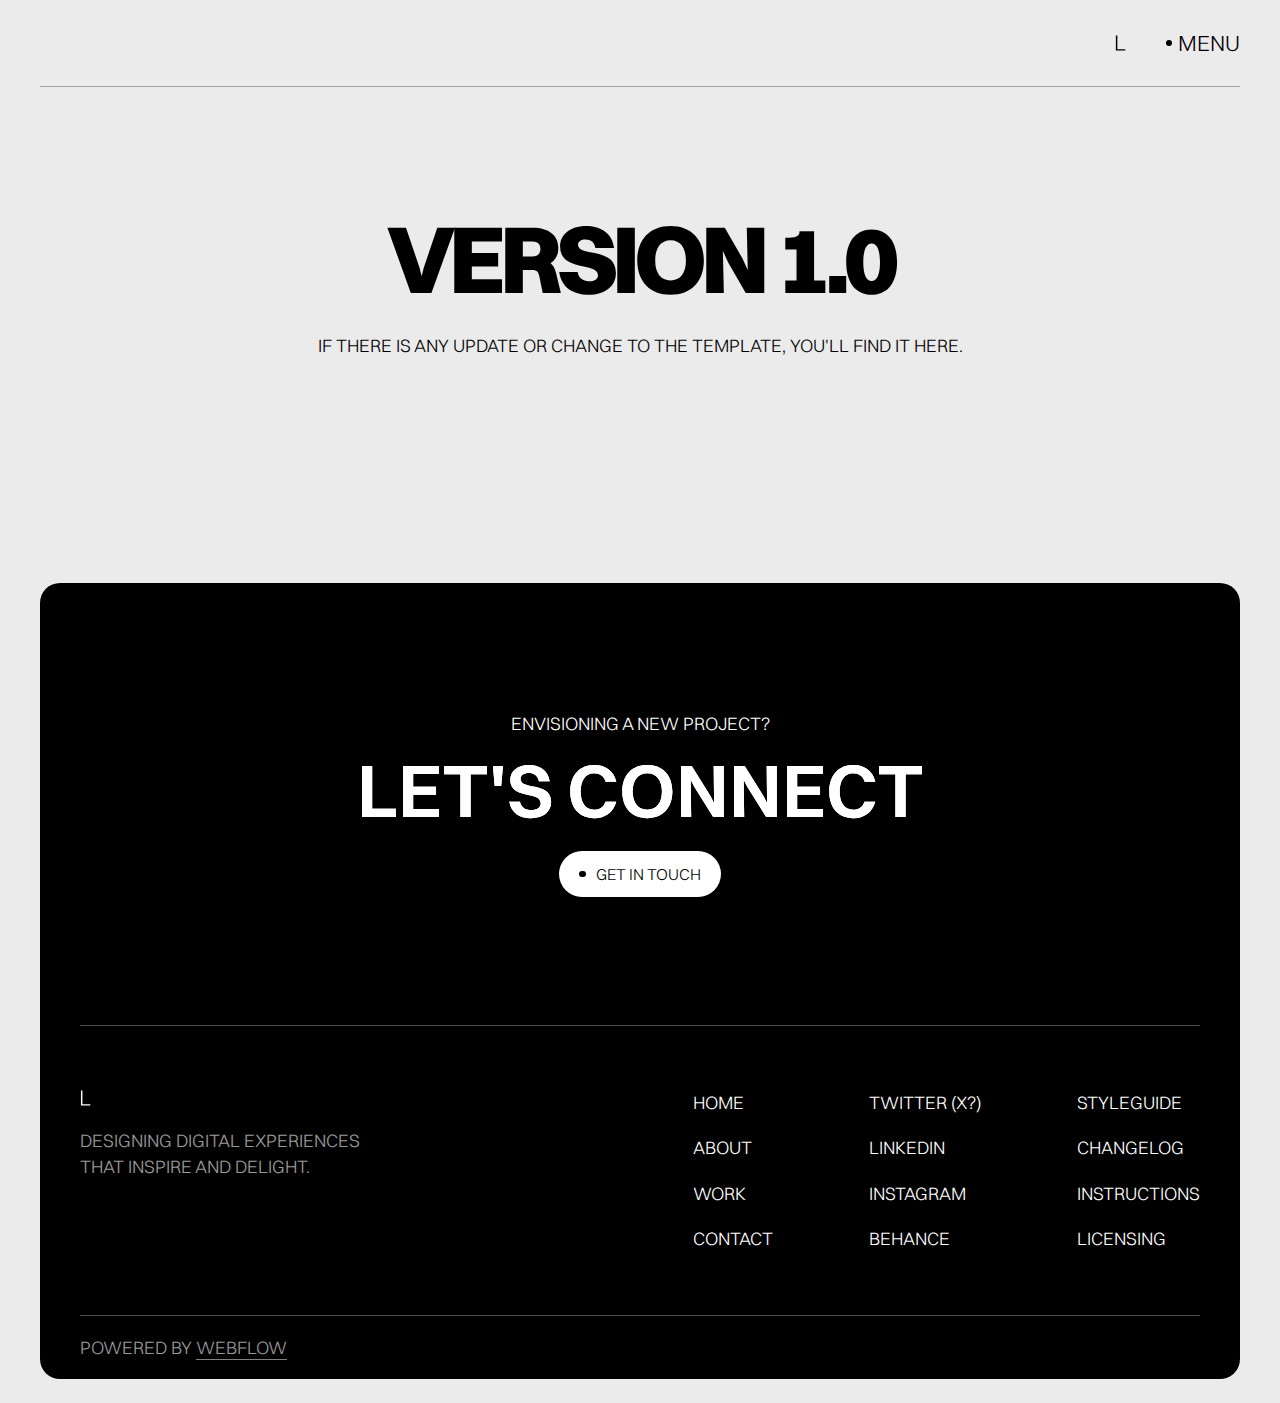
<file: reference/changelog.html>
<!DOCTYPE html><!--  This site was created in Webflow. https://www.webflow.com  -->
<!--  Last Published: Mon Jan 08 2024 20:54:45 GMT+0000 (Coordinated Universal Time)  -->
<html data-wf-page="659c5fd13a83238e2c83efda" data-wf-site="659c5fd13a83238e2c83ef9c">
<head>
  <meta charset="utf-8">
  <title>Changelog</title>
  <meta content="Changelog" property="og:title">
  <meta content="Changelog" property="twitter:title">
  <meta content="width=device-width, initial-scale=1" name="viewport">
  <meta content="Webflow" name="generator">
  <link href="../css/normalize.css" rel="stylesheet" type="text/css">
  <link href="../css/webflow.css" rel="stylesheet" type="text/css">
  <link href="../css/shopify-portfolio-4ec63e.webflow.css" rel="stylesheet" type="text/css">
  <script type="text/javascript">!function(o,c){var n=c.documentElement,t=" w-mod-";n.className+=t+"js",("ontouchstart"in o||o.DocumentTouch&&c instanceof DocumentTouch)&&(n.className+=t+"touch")}(window,document);</script>
  <link href="../images/favicon.ico" rel="shortcut icon" type="image/x-icon">
  <link href="../images/webclip.png" rel="apple-touch-icon">
  <meta name="“robots”" content="“noindex”">
</head>
<body>
  <div class="page-wrapper">
    <nav class="navbar">
      <div class="page-padding">
        <div class="container-large">
          <div class="navbar-inside">
            <a href="../index.html" data-w-id="10487d53-e69f-4e4f-2b8e-fba99e65d962" class="logo w-inline-block"><img src="../images/LUKE-1_1.svg" loading="lazy" alt="" class="logo-img _1"><img src="../images/LUKE-2_1.svg" loading="lazy" alt="" class="logo-img _2"><img src="../images/LUKE-3_1.svg" loading="lazy" alt="" class="logo-img _3"><img src="../images/LUKE-4.svg" loading="lazy" alt="" class="logo-img _4"><img src="../images/LUKE.svg" loading="lazy" alt="" class="logo-mobile-image"></a>
            <div class="navbar-content">
              <div data-w-id="10487d53-e69f-4e4f-2b8e-fba99e65d969" class="navbar-menu-button">
                <div class="button-dot black"></div>
                <div>MENU</div>
              </div>
              <div class="navbar-menu">
                <div class="page-padding">
                  <div class="navbar-menu-inside">
                    <div class="navbar-menu-inside-up">
                      <div class="padding-vertical padding-medium">
                        <div class="navbar-menu-inside-up-wrap">
                          <a href="../index.html" data-w-id="10487d53-e69f-4e4f-2b8e-fba99e65d973" class="logo w-inline-block"><img src="../images/LUKE-1.svg" loading="lazy" alt="" class="logo-img _1"><img src="../images/LUKE-2.svg" loading="lazy" alt="" class="logo-img _2"><img src="../images/LUKE-3.svg" loading="lazy" alt="" class="logo-img _3"><img src="../images/LUKE-4_1.svg" loading="lazy" alt="" class="logo-img _4"><img src="../images/LUKE_1.svg" loading="lazy" alt="" class="logo-mobile-image"></a>
                          <div data-w-id="10487d53-e69f-4e4f-2b8e-fba99e65d979" class="navbar-menu-button"><img src="../images/vector.svg" loading="lazy" alt="" class="navbar-menu-button-icon"></div>
                        </div>
                      </div>
                    </div>
                    <div class="navbar-links-container">
                      <a href="../index.html" class="navbar-link w-inline-block">
                        <div class="navbar-link-text">Home</div>
                        <div class="navbar-link-text absolute">Home</div>
                      </a>
                      <a href="../about.html" class="navbar-link w-inline-block">
                        <div class="navbar-link-text">About</div>
                        <div class="navbar-link-text absolute">About</div>
                      </a>
                      <a href="../work.html" class="navbar-link w-inline-block">
                        <div class="navbar-link-text">Work</div>
                        <div class="navbar-link-text absolute">Work</div>
                      </a>
                      <a href="../contact.html" class="navbar-link w-inline-block">
                        <div class="navbar-link-text">Contact</div>
                        <div class="navbar-link-text absolute">Contact</div>
                      </a>
                    </div>
                    <div class="navbar-menu-inside-down">
                      <div class="padding-vertical padding-medium">
                        <div class="navbar-menu-inside-down-wrapper">
                          <div class="social-media-links-wrap">
                            <a href="https://twitter.com/" target="_blank" class="social-media-link-wrap">tw</a>
                            <a href="https://www.linkedin.com/" target="_blank" class="social-media-link-wrap">LN</a>
                            <a href="https://www.instagram.com/" target="_blank" class="social-media-link-wrap">IG</a>
                          </div>
                          <div class="navbar-menu-place-text">New York, USA</div>
                        </div>
                      </div>
                    </div>
                  </div>
                </div>
              </div>
            </div>
          </div>
        </div>
      </div>
    </nav>
    <main class="main-wrapper">
      <section class="changelog-section">
        <div class="page-padding">
          <div class="container-large">
            <div class="padding-vertical padding-xhuge">
              <div class="changelog-component">
                <div class="margin-bottom margin-medium">
                  <h1 class="heading-large">Version 1.0</h1>
                </div>
                <div>If there is any update or change to the template, you&#x27;ll find it here.</div>
              </div>
            </div>
          </div>
        </div>
      </section>
    </main>
    <footer class="footer">
      <div class="page-padding">
        <div class="container-large">
          <div class="padding-top padding-huge">
            <div data-w-id="91802177-6e4d-8097-7147-900aba346c74" class="footer-component">
              <div class="footer-top">
                <div class="margin-bottom margin-small">
                  <div>Envisioning a new project?</div>
                </div>
                <div data-w-id="91802177-6e4d-8097-7147-900aba346c79" class="footer-lets-connect-text-wrap">
                  <div class="footer-lets-connect-text">Let&#x27;s connect</div>
                  <div class="footer-lets-connect-text-absolute">Let&#x27;s connect</div>
                </div>
                <a data-w-id="91802177-6e4d-8097-7147-900aba346c7e" href="../contact.html" class="button white w-inline-block">
                  <div class="button-dot black"></div>
                  <div class="button-text">GET IN TOUCH</div>
                </a>
              </div>
              <div class="footer-main">
                <div data-w-id="91802177-6e4d-8097-7147-900aba346c83" class="footer-logo-text-wrap">
                  <a href="../index.html" data-w-id="91802177-6e4d-8097-7147-900aba346c84" class="logo footer-logo w-inline-block"><img src="../images/LUKE-1.svg" loading="lazy" alt="" class="logo-img _1"><img src="../images/LUKE-2.svg" loading="lazy" alt="" class="logo-img _2"><img src="../images/LUKE-3.svg" loading="lazy" alt="" class="logo-img _3"><img src="../images/LUKE-4_1.svg" loading="lazy" alt="" class="logo-img _4"><img src="../images/LUKE_1.svg" loading="lazy" alt="" class="logo-mobile-image"></a>
                  <div class="text-style-muted">Designing digital experiences that inspire and delight.</div>
                </div>
                <div class="footer-links-wrap">
                  <div class="footer-link-column">
                    <a href="../index.html" class="footer-link">Home</a>
                    <a href="../about.html" class="footer-link">About</a>
                    <a href="../work.html" class="footer-link">Work</a>
                    <a href="../contact.html" class="footer-link">Contact</a>
                  </div>
                  <div class="footer-link-column">
                    <a href="https://twitter.com/" target="_blank" class="footer-link">Twitter (X?)</a>
                    <a href="https://www.linkedin.com/" target="_blank" class="footer-link">Linkedin</a>
                    <a href="https://www.instagram.com/" target="_blank" class="footer-link">Instagram</a>
                    <a href="https://www.behance.net/" target="_blank" class="footer-link">Behance</a>
                  </div>
                  <div class="footer-link-column">
                    <a href="../reference/style-guide.html" class="footer-link">Styleguide</a>
                    <a href="../reference/changelog.html" aria-current="page" class="footer-link w--current">Changelog</a>
                    <a href="../reference/instructions.html" class="footer-link">Instructions</a>
                    <a href="../reference/licenses.html" class="footer-link">Licensing</a>
                  </div>
                </div>
              </div>
              <div class="footer-bottom">
                <div>Powered by <a href="https://webflow.com/" target="_blank" class="inline-link muted">webflow</a>
                </div>
              </div>
            </div>
          </div>
        </div>
      </div>
    </footer>
  </div>
  <script src="https://d3e54v103j8qbb.cloudfront.net/js/jquery-3.5.1.min.dc5e7f18c8.js?site=659c5fd13a83238e2c83ef9c" type="text/javascript" integrity="sha256-9/aliU8dGd2tb6OSsuzixeV4y/faTqgFtohetphbbj0=" crossorigin="anonymous"></script>
  <script src="../js/webflow.js" type="text/javascript"></script>
</body>
</html>
</file>
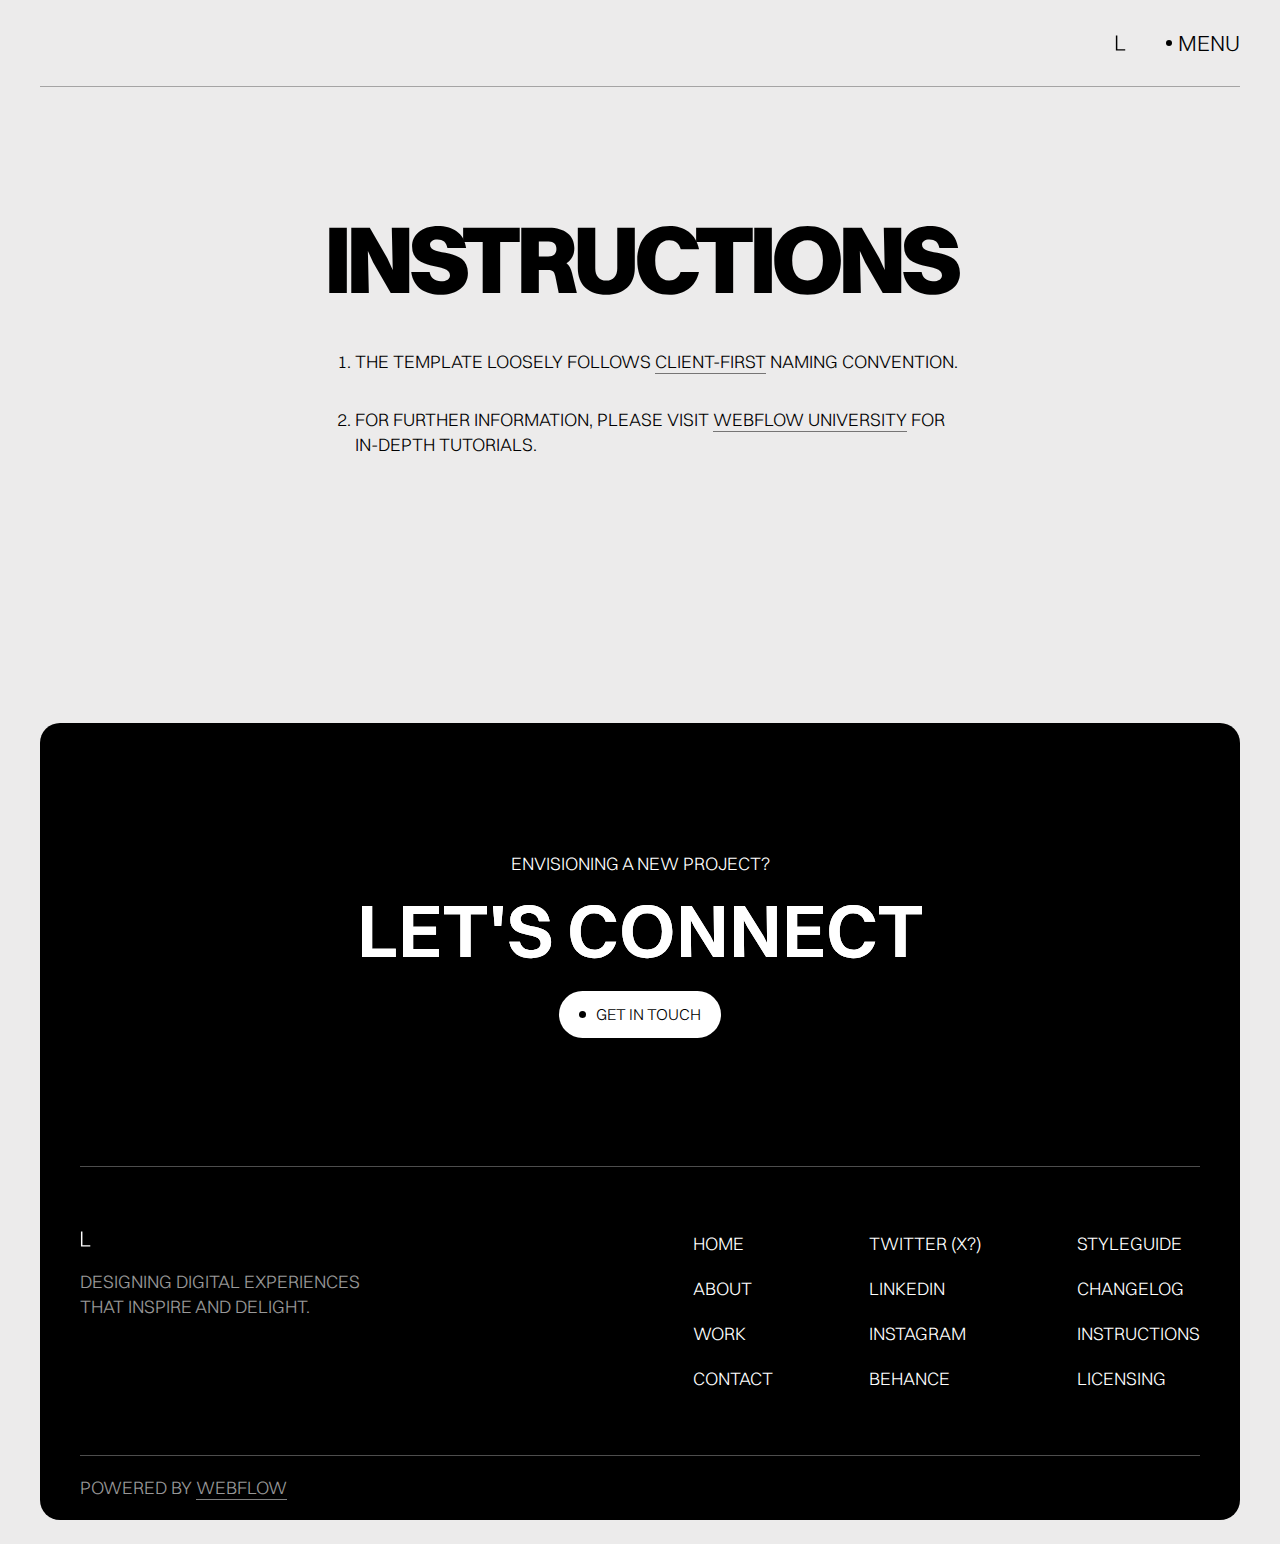
<file: reference/instructions.html>
<!DOCTYPE html><!--  This site was created in Webflow. https://www.webflow.com  -->
<!--  Last Published: Mon Jan 08 2024 20:54:45 GMT+0000 (Coordinated Universal Time)  -->
<html data-wf-page="659c5fd13a83238e2c83efdd" data-wf-site="659c5fd13a83238e2c83ef9c">
<head>
  <meta charset="utf-8">
  <title>Instructions</title>
  <meta content="Instructions" property="og:title">
  <meta content="Instructions" property="twitter:title">
  <meta content="width=device-width, initial-scale=1" name="viewport">
  <meta content="Webflow" name="generator">
  <link href="../css/normalize.css" rel="stylesheet" type="text/css">
  <link href="../css/webflow.css" rel="stylesheet" type="text/css">
  <link href="../css/shopify-portfolio-4ec63e.webflow.css" rel="stylesheet" type="text/css">
  <script type="text/javascript">!function(o,c){var n=c.documentElement,t=" w-mod-";n.className+=t+"js",("ontouchstart"in o||o.DocumentTouch&&c instanceof DocumentTouch)&&(n.className+=t+"touch")}(window,document);</script>
  <link href="../images/favicon.ico" rel="shortcut icon" type="image/x-icon">
  <link href="../images/webclip.png" rel="apple-touch-icon">
  <meta name="“robots”" content="“noindex”">
</head>
<body>
  <div class="page-wrapper">
    <nav class="navbar">
      <div class="page-padding">
        <div class="container-large">
          <div class="navbar-inside">
            <a href="../index.html" data-w-id="10487d53-e69f-4e4f-2b8e-fba99e65d962" class="logo w-inline-block"><img src="../images/LUKE-1_1.svg" loading="lazy" alt="" class="logo-img _1"><img src="../images/LUKE-2_1.svg" loading="lazy" alt="" class="logo-img _2"><img src="../images/LUKE-3_1.svg" loading="lazy" alt="" class="logo-img _3"><img src="../images/LUKE-4.svg" loading="lazy" alt="" class="logo-img _4"><img src="../images/LUKE.svg" loading="lazy" alt="" class="logo-mobile-image"></a>
            <div class="navbar-content">
              <div data-w-id="10487d53-e69f-4e4f-2b8e-fba99e65d969" class="navbar-menu-button">
                <div class="button-dot black"></div>
                <div>MENU</div>
              </div>
              <div class="navbar-menu">
                <div class="page-padding">
                  <div class="navbar-menu-inside">
                    <div class="navbar-menu-inside-up">
                      <div class="padding-vertical padding-medium">
                        <div class="navbar-menu-inside-up-wrap">
                          <a href="../index.html" data-w-id="10487d53-e69f-4e4f-2b8e-fba99e65d973" class="logo w-inline-block"><img src="../images/LUKE-1.svg" loading="lazy" alt="" class="logo-img _1"><img src="../images/LUKE-2.svg" loading="lazy" alt="" class="logo-img _2"><img src="../images/LUKE-3.svg" loading="lazy" alt="" class="logo-img _3"><img src="../images/LUKE-4_1.svg" loading="lazy" alt="" class="logo-img _4"><img src="../images/LUKE_1.svg" loading="lazy" alt="" class="logo-mobile-image"></a>
                          <div data-w-id="10487d53-e69f-4e4f-2b8e-fba99e65d979" class="navbar-menu-button"><img src="../images/vector.svg" loading="lazy" alt="" class="navbar-menu-button-icon"></div>
                        </div>
                      </div>
                    </div>
                    <div class="navbar-links-container">
                      <a href="../index.html" class="navbar-link w-inline-block">
                        <div class="navbar-link-text">Home</div>
                        <div class="navbar-link-text absolute">Home</div>
                      </a>
                      <a href="../about.html" class="navbar-link w-inline-block">
                        <div class="navbar-link-text">About</div>
                        <div class="navbar-link-text absolute">About</div>
                      </a>
                      <a href="../work.html" class="navbar-link w-inline-block">
                        <div class="navbar-link-text">Work</div>
                        <div class="navbar-link-text absolute">Work</div>
                      </a>
                      <a href="../contact.html" class="navbar-link w-inline-block">
                        <div class="navbar-link-text">Contact</div>
                        <div class="navbar-link-text absolute">Contact</div>
                      </a>
                    </div>
                    <div class="navbar-menu-inside-down">
                      <div class="padding-vertical padding-medium">
                        <div class="navbar-menu-inside-down-wrapper">
                          <div class="social-media-links-wrap">
                            <a href="https://twitter.com/" target="_blank" class="social-media-link-wrap">tw</a>
                            <a href="https://www.linkedin.com/" target="_blank" class="social-media-link-wrap">LN</a>
                            <a href="https://www.instagram.com/" target="_blank" class="social-media-link-wrap">IG</a>
                          </div>
                          <div class="navbar-menu-place-text">New York, USA</div>
                        </div>
                      </div>
                    </div>
                  </div>
                </div>
              </div>
            </div>
          </div>
        </div>
      </div>
    </nav>
    <main class="main-wrapper">
      <section class="instructions-section">
        <div class="page-padding">
          <div class="container-large">
            <div class="padding-vertical padding-xhuge">
              <div class="instructions-component">
                <div class="margin-bottom margin-large">
                  <div class="text-align-center">
                    <h1 class="heading-large">Instructions</h1>
                  </div>
                </div>
                <ol role="list" class="instructions-list">
                  <li class="instructions-list-item">
                    <div>The template loosely follows <a href="https://www.finsweet.com/client-first/" target="_blank" class="inline-link black">Client-first</a> naming convention.</div>
                  </li>
                  <li class="instructions-list-item">
                    <div>For further information, please visit <a href="https://university.webflow.com/" target="_blank" class="inline-link black">Webflow University</a> for in-depth tutorials. </div>
                  </li>
                </ol>
              </div>
            </div>
          </div>
        </div>
      </section>
    </main>
    <footer class="footer">
      <div class="page-padding">
        <div class="container-large">
          <div class="padding-top padding-huge">
            <div data-w-id="91802177-6e4d-8097-7147-900aba346c74" class="footer-component">
              <div class="footer-top">
                <div class="margin-bottom margin-small">
                  <div>Envisioning a new project?</div>
                </div>
                <div data-w-id="91802177-6e4d-8097-7147-900aba346c79" class="footer-lets-connect-text-wrap">
                  <div class="footer-lets-connect-text">Let&#x27;s connect</div>
                  <div class="footer-lets-connect-text-absolute">Let&#x27;s connect</div>
                </div>
                <a data-w-id="91802177-6e4d-8097-7147-900aba346c7e" href="../contact.html" class="button white w-inline-block">
                  <div class="button-dot black"></div>
                  <div class="button-text">GET IN TOUCH</div>
                </a>
              </div>
              <div class="footer-main">
                <div data-w-id="91802177-6e4d-8097-7147-900aba346c83" class="footer-logo-text-wrap">
                  <a href="../index.html" data-w-id="91802177-6e4d-8097-7147-900aba346c84" class="logo footer-logo w-inline-block"><img src="../images/LUKE-1.svg" loading="lazy" alt="" class="logo-img _1"><img src="../images/LUKE-2.svg" loading="lazy" alt="" class="logo-img _2"><img src="../images/LUKE-3.svg" loading="lazy" alt="" class="logo-img _3"><img src="../images/LUKE-4_1.svg" loading="lazy" alt="" class="logo-img _4"><img src="../images/LUKE_1.svg" loading="lazy" alt="" class="logo-mobile-image"></a>
                  <div class="text-style-muted">Designing digital experiences that inspire and delight.</div>
                </div>
                <div class="footer-links-wrap">
                  <div class="footer-link-column">
                    <a href="../index.html" class="footer-link">Home</a>
                    <a href="../about.html" class="footer-link">About</a>
                    <a href="../work.html" class="footer-link">Work</a>
                    <a href="../contact.html" class="footer-link">Contact</a>
                  </div>
                  <div class="footer-link-column">
                    <a href="https://twitter.com/" target="_blank" class="footer-link">Twitter (X?)</a>
                    <a href="https://www.linkedin.com/" target="_blank" class="footer-link">Linkedin</a>
                    <a href="https://www.instagram.com/" target="_blank" class="footer-link">Instagram</a>
                    <a href="https://www.behance.net/" target="_blank" class="footer-link">Behance</a>
                  </div>
                  <div class="footer-link-column">
                    <a href="../reference/style-guide.html" class="footer-link">Styleguide</a>
                    <a href="../reference/changelog.html" class="footer-link">Changelog</a>
                    <a href="../reference/instructions.html" aria-current="page" class="footer-link w--current">Instructions</a>
                    <a href="../reference/licenses.html" class="footer-link">Licensing</a>
                  </div>
                </div>
              </div>
              <div class="footer-bottom">
                <div>Powered by <a href="https://webflow.com/" target="_blank" class="inline-link muted">webflow</a>
                </div>
              </div>
            </div>
          </div>
        </div>
      </div>
    </footer>
  </div>
  <script src="https://d3e54v103j8qbb.cloudfront.net/js/jquery-3.5.1.min.dc5e7f18c8.js?site=659c5fd13a83238e2c83ef9c" type="text/javascript" integrity="sha256-9/aliU8dGd2tb6OSsuzixeV4y/faTqgFtohetphbbj0=" crossorigin="anonymous"></script>
  <script src="../js/webflow.js" type="text/javascript"></script>
</body>
</html>
</file>
<file: css/webflow.css>
@font-face {
  font-family: 'webflow-icons';
  src: url("[data-uri]") format('truetype');
  font-weight: normal;
  font-style: normal;
}
[class^="w-icon-"],
[class*=" w-icon-"] {
  /* use !important to prevent issues with browser extensions that change fonts */
  font-family: 'webflow-icons' !important;
  speak: none;
  font-style: normal;
  font-weight: normal;
  font-variant: normal;
  text-transform: none;
  line-height: 1;
  /* Better Font Rendering =========== */
  -webkit-font-smoothing: antialiased;
  -moz-osx-font-smoothing: grayscale;
}
.w-icon-slider-right:before {
  content: "\e600";
}
.w-icon-slider-left:before {
  content: "\e601";
}
.w-icon-nav-menu:before {
  content: "\e602";
}
.w-icon-arrow-down:before,
.w-icon-dropdown-toggle:before {
  content: "\e603";
}
.w-icon-file-upload-remove:before {
  content: "\e900";
}
.w-icon-file-upload-icon:before {
  content: "\e903";
}
* {
  -webkit-box-sizing: border-box;
  -moz-box-sizing: border-box;
  box-sizing: border-box;
}
html {
  height: 100%;
}
body {
  margin: 0;
  min-height: 100%;
  background-color: #fff;
  font-family: Arial, sans-serif;
  font-size: 14px;
  line-height: 20px;
  color: #333;
}
img {
  max-width: 100%;
  vertical-align: middle;
  display: inline-block;
}
html.w-mod-touch * {
  background-attachment: scroll !important;
}
.w-block {
  display: block;
}
.w-inline-block {
  max-width: 100%;
  display: inline-block;
}
.w-clearfix:before,
.w-clearfix:after {
  content: " ";
  display: table;
  grid-column-start: 1;
  grid-row-start: 1;
  grid-column-end: 2;
  grid-row-end: 2;
}
.w-clearfix:after {
  clear: both;
}
.w-hidden {
  display: none;
}
.w-button {
  display: inline-block;
  padding: 9px 15px;
  background-color: #3898EC;
  color: white;
  border: 0;
  line-height: inherit;
  text-decoration: none;
  cursor: pointer;
  border-radius: 0;
}
input.w-button {
  -webkit-appearance: button;
}
html[data-w-dynpage] [data-w-cloak] {
  color: transparent !important;
}
.w-code-block {
  margin: unset;
}
.w-webflow-badge,
.w-webflow-badge * {
  position: static;
  left: auto;
  top: auto;
  right: auto;
  bottom: auto;
  z-index: auto;
  display: block;
  visibility: visible;
  overflow: visible;
  overflow-x: visible;
  overflow-y: visible;
  box-sizing: border-box;
  width: auto;
  height: auto;
  max-height: none;
  max-width: none;
  min-height: 0;
  min-width: 0;
  margin: 0;
  padding: 0;
  float: none;
  clear: none;
  border: 0 none transparent;
  border-radius: 0;
  background: none;
  background-image: none;
  background-position: 0% 0%;
  background-size: auto auto;
  background-repeat: repeat;
  background-origin: padding-box;
  background-clip: border-box;
  background-attachment: scroll;
  background-color: transparent;
  box-shadow: none;
  opacity: 1;
  transform: none;
  transition: none;
  direction: ltr;
  font-family: inherit;
  font-weight: inherit;
  color: inherit;
  font-size: inherit;
  line-height: inherit;
  font-style: inherit;
  font-variant: inherit;
  text-align: inherit;
  letter-spacing: inherit;
  text-decoration: inherit;
  text-indent: 0;
  text-transform: inherit;
  list-style-type: disc;
  text-shadow: none;
  font-smoothing: auto;
  vertical-align: baseline;
  cursor: inherit;
  white-space: inherit;
  word-break: normal;
  word-spacing: normal;
  word-wrap: normal;
}
.w-webflow-badge {
  position: fixed !important;
  display: inline-block !important;
  visibility: visible !important;
  z-index: 2147483647 !important;
  top: auto !important;
  right: 12px !important;
  bottom: 12px !important;
  left: auto !important;
  color: #aaadb0 !important;
  background-color: #fff !important;
  border-radius: 3px !important;
  padding: 6px !important;
  font-size: 12px !important;
  opacity: 1 !important;
  line-height: 14px !important;
  text-decoration: none !important;
  transform: none !important;
  margin: 0 !important;
  width: auto !important;
  height: auto !important;
  overflow: visible !important;
  white-space: nowrap;
  box-shadow: 0 0 0 1px rgba(0, 0, 0, 0.1), 0px 1px 3px rgba(0, 0, 0, 0.1);
  cursor: pointer;
}
.w-webflow-badge > img {
  display: inline-block !important;
  visibility: visible !important;
  opacity: 1 !important;
  vertical-align: middle !important;
}
h1,
h2,
h3,
h4,
h5,
h6 {
  font-weight: bold;
  margin-bottom: 10px;
}
h1 {
  font-size: 38px;
  line-height: 44px;
  margin-top: 20px;
}
h2 {
  font-size: 32px;
  line-height: 36px;
  margin-top: 20px;
}
h3 {
  font-size: 24px;
  line-height: 30px;
  margin-top: 20px;
}
h4 {
  font-size: 18px;
  line-height: 24px;
  margin-top: 10px;
}
h5 {
  font-size: 14px;
  line-height: 20px;
  margin-top: 10px;
}
h6 {
  font-size: 12px;
  line-height: 18px;
  margin-top: 10px;
}
p {
  margin-top: 0;
  margin-bottom: 10px;
}
blockquote {
  margin: 0 0 10px 0;
  padding: 10px 20px;
  border-left: 5px solid #E2E2E2;
  font-size: 18px;
  line-height: 22px;
}
figure {
  margin: 0;
  margin-bottom: 10px;
}
figcaption {
  margin-top: 5px;
  text-align: center;
}
ul,
ol {
  margin-top: 0px;
  margin-bottom: 10px;
  padding-left: 40px;
}
.w-list-unstyled {
  padding-left: 0;
  list-style: none;
}
.w-embed:before,
.w-embed:after {
  content: " ";
  display: table;
  grid-column-start: 1;
  grid-row-start: 1;
  grid-column-end: 2;
  grid-row-end: 2;
}
.w-embed:after {
  clear: both;
}
.w-video {
  width: 100%;
  position: relative;
  padding: 0;
}
.w-video iframe,
.w-video object,
.w-video embed {
  position: absolute;
  top: 0;
  left: 0;
  width: 100%;
  height: 100%;
  border: none;
}
fieldset {
  padding: 0;
  margin: 0;
  border: 0;
}
button,
[type='button'],
[type='reset'] {
  border: 0;
  cursor: pointer;
  -webkit-appearance: button;
}
.w-form {
  margin: 0 0 15px;
}
.w-form-done {
  display: none;
  padding: 20px;
  text-align: center;
  background-color: #dddddd;
}
.w-form-fail {
  display: none;
  margin-top: 10px;
  padding: 10px;
  background-color: #ffdede;
}
label {
  display: block;
  margin-bottom: 5px;
  font-weight: bold;
}
.w-input,
.w-select {
  display: block;
  width: 100%;
  height: 38px;
  padding: 8px 12px;
  margin-bottom: 10px;
  font-size: 14px;
  line-height: 1.42857143;
  color: #333333;
  vertical-align: middle;
  background-color: #ffffff;
  border: 1px solid #cccccc;
}
.w-input:-moz-placeholder,
.w-select:-moz-placeholder {
  color: #999;
}
.w-input::-moz-placeholder,
.w-select::-moz-placeholder {
  color: #999;
  opacity: 1;
}
.w-input::-webkit-input-placeholder,
.w-select::-webkit-input-placeholder {
  color: #999;
}
.w-input:focus,
.w-select:focus {
  border-color: #3898EC;
  outline: 0;
}
.w-input[disabled],
.w-select[disabled],
.w-input[readonly],
.w-select[readonly],
fieldset[disabled] .w-input,
fieldset[disabled] .w-select {
  cursor: not-allowed;
}
.w-input[disabled]:not(.w-input-disabled),
.w-select[disabled]:not(.w-input-disabled),
.w-input[readonly],
.w-select[readonly],
fieldset[disabled]:not(.w-input-disabled) .w-input,
fieldset[disabled]:not(.w-input-disabled) .w-select {
  background-color: #eeeeee;
}
textarea.w-input,
textarea.w-select {
  height: auto;
}
.w-select {
  background-color: #f3f3f3;
}
.w-select[multiple] {
  height: auto;
}
.w-form-label {
  display: inline-block;
  cursor: pointer;
  font-weight: normal;
  margin-bottom: 0px;
}
.w-radio {
  display: block;
  margin-bottom: 5px;
  padding-left: 20px;
}
.w-radio:before,
.w-radio:after {
  content: " ";
  display: table;
  grid-column-start: 1;
  grid-row-start: 1;
  grid-column-end: 2;
  grid-row-end: 2;
}
.w-radio:after {
  clear: both;
}
.w-radio-input {
  margin: 4px 0 0;
  line-height: normal;
  float: left;
  margin-left: -20px;
}
.w-radio-input {
  margin-top: 3px;
}
.w-file-upload {
  display: block;
  margin-bottom: 10px;
}
.w-file-upload-input {
  width: 0.1px;
  height: 0.1px;
  opacity: 0;
  overflow: hidden;
  position: absolute;
  z-index: -100;
}
.w-file-upload-default,
.w-file-upload-uploading,
.w-file-upload-success {
  display: inline-block;
  color: #333333;
}
.w-file-upload-error {
  display: block;
  margin-top: 10px;
}
.w-file-upload-default.w-hidden,
.w-file-upload-uploading.w-hidden,
.w-file-upload-error.w-hidden,
.w-file-upload-success.w-hidden {
  display: none;
}
.w-file-upload-uploading-btn {
  display: flex;
  font-size: 14px;
  font-weight: normal;
  cursor: pointer;
  margin: 0;
  padding: 8px 12px;
  border: 1px solid #cccccc;
  background-color: #fafafa;
}
.w-file-upload-file {
  display: flex;
  flex-grow: 1;
  justify-content: space-between;
  margin: 0;
  padding: 8px 9px 8px 11px;
  border: 1px solid #cccccc;
  background-color: #fafafa;
}
.w-file-upload-file-name {
  font-size: 14px;
  font-weight: normal;
  display: block;
}
.w-file-remove-link {
  margin-top: 3px;
  margin-left: 10px;
  width: auto;
  height: auto;
  padding: 3px;
  display: block;
  cursor: pointer;
}
.w-icon-file-upload-remove {
  margin: auto;
  font-size: 10px;
}
.w-file-upload-error-msg {
  display: inline-block;
  color: #ea384c;
  padding: 2px 0;
}
.w-file-upload-info {
  display: inline-block;
  line-height: 38px;
  padding: 0 12px;
}
.w-file-upload-label {
  display: inline-block;
  font-size: 14px;
  font-weight: normal;
  cursor: pointer;
  margin: 0;
  padding: 8px 12px;
  border: 1px solid #cccccc;
  background-color: #fafafa;
}
.w-icon-file-upload-icon,
.w-icon-file-upload-uploading {
  display: inline-block;
  margin-right: 8px;
  width: 20px;
}
.w-icon-file-upload-uploading {
  height: 20px;
}
.w-container {
  margin-left: auto;
  margin-right: auto;
  max-width: 940px;
}
.w-container:before,
.w-container:after {
  content: " ";
  display: table;
  grid-column-start: 1;
  grid-row-start: 1;
  grid-column-end: 2;
  grid-row-end: 2;
}
.w-container:after {
  clear: both;
}
.w-container .w-row {
  margin-left: -10px;
  margin-right: -10px;
}
.w-row:before,
.w-row:after {
  content: " ";
  display: table;
  grid-column-start: 1;
  grid-row-start: 1;
  grid-column-end: 2;
  grid-row-end: 2;
}
.w-row:after {
  clear: both;
}
.w-row .w-row {
  margin-left: 0;
  margin-right: 0;
}
.w-col {
  position: relative;
  float: left;
  width: 100%;
  min-height: 1px;
  padding-left: 10px;
  padding-right: 10px;
}
.w-col .w-col {
  padding-left: 0;
  padding-right: 0;
}
.w-col-1 {
  width: 8.33333333%;
}
.w-col-2 {
  width: 16.66666667%;
}
.w-col-3 {
  width: 25%;
}
.w-col-4 {
  width: 33.33333333%;
}
.w-col-5 {
  width: 41.66666667%;
}
.w-col-6 {
  width: 50%;
}
.w-col-7 {
  width: 58.33333333%;
}
.w-col-8 {
  width: 66.66666667%;
}
.w-col-9 {
  width: 75%;
}
.w-col-10 {
  width: 83.33333333%;
}
.w-col-11 {
  width: 91.66666667%;
}
.w-col-12 {
  width: 100%;
}
.w-hidden-main {
  display: none !important;
}
@media screen and (max-width: 991px) {
  .w-container {
    max-width: 728px;
  }
  .w-hidden-main {
    display: inherit !important;
  }
  .w-hidden-medium {
    display: none !important;
  }
  .w-col-medium-1 {
    width: 8.33333333%;
  }
  .w-col-medium-2 {
    width: 16.66666667%;
  }
  .w-col-medium-3 {
    width: 25%;
  }
  .w-col-medium-4 {
    width: 33.33333333%;
  }
  .w-col-medium-5 {
    width: 41.66666667%;
  }
  .w-col-medium-6 {
    width: 50%;
  }
  .w-col-medium-7 {
    width: 58.33333333%;
  }
  .w-col-medium-8 {
    width: 66.66666667%;
  }
  .w-col-medium-9 {
    width: 75%;
  }
  .w-col-medium-10 {
    width: 83.33333333%;
  }
  .w-col-medium-11 {
    width: 91.66666667%;
  }
  .w-col-medium-12 {
    width: 100%;
  }
  .w-col-stack {
    width: 100%;
    left: auto;
    right: auto;
  }
}
@media screen and (max-width: 767px) {
  .w-hidden-main {
    display: inherit !important;
  }
  .w-hidden-medium {
    display: inherit !important;
  }
  .w-hidden-small {
    display: none !important;
  }
  .w-row,
  .w-container .w-row {
    margin-left: 0;
    margin-right: 0;
  }
  .w-col {
    width: 100%;
    left: auto;
    right: auto;
  }
  .w-col-small-1 {
    width: 8.33333333%;
  }
  .w-col-small-2 {
    width: 16.66666667%;
  }
  .w-col-small-3 {
    width: 25%;
  }
  .w-col-small-4 {
    width: 33.33333333%;
  }
  .w-col-small-5 {
    width: 41.66666667%;
  }
  .w-col-small-6 {
    width: 50%;
  }
  .w-col-small-7 {
    width: 58.33333333%;
  }
  .w-col-small-8 {
    width: 66.66666667%;
  }
  .w-col-small-9 {
    width: 75%;
  }
  .w-col-small-10 {
    width: 83.33333333%;
  }
  .w-col-small-11 {
    width: 91.66666667%;
  }
  .w-col-small-12 {
    width: 100%;
  }
}
@media screen and (max-width: 479px) {
  .w-container {
    max-width: none;
  }
  .w-hidden-main {
    display: inherit !important;
  }
  .w-hidden-medium {
    display: inherit !important;
  }
  .w-hidden-small {
    display: inherit !important;
  }
  .w-hidden-tiny {
    display: none !important;
  }
  .w-col {
    width: 100%;
  }
  .w-col-tiny-1 {
    width: 8.33333333%;
  }
  .w-col-tiny-2 {
    width: 16.66666667%;
  }
  .w-col-tiny-3 {
    width: 25%;
  }
  .w-col-tiny-4 {
    width: 33.33333333%;
  }
  .w-col-tiny-5 {
    width: 41.66666667%;
  }
  .w-col-tiny-6 {
    width: 50%;
  }
  .w-col-tiny-7 {
    width: 58.33333333%;
  }
  .w-col-tiny-8 {
    width: 66.66666667%;
  }
  .w-col-tiny-9 {
    width: 75%;
  }
  .w-col-tiny-10 {
    width: 83.33333333%;
  }
  .w-col-tiny-11 {
    width: 91.66666667%;
  }
  .w-col-tiny-12 {
    width: 100%;
  }
}
.w-widget {
  position: relative;
}
.w-widget-map {
  width: 100%;
  height: 400px;
}
.w-widget-map label {
  width: auto;
  display: inline;
}
.w-widget-map img {
  max-width: inherit;
}
.w-widget-map .gm-style-iw {
  text-align: center;
}
.w-widget-map .gm-style-iw > button {
  display: none !important;
}
.w-widget-twitter {
  overflow: hidden;
}
.w-widget-twitter-count-shim {
  display: inline-block;
  vertical-align: top;
  position: relative;
  width: 28px;
  height: 20px;
  text-align: center;
  background: white;
  border: #758696 solid 1px;
  border-radius: 3px;
}
.w-widget-twitter-count-shim * {
  pointer-events: none;
  -webkit-user-select: none;
  -moz-user-select: none;
  -ms-user-select: none;
  user-select: none;
}
.w-widget-twitter-count-shim .w-widget-twitter-count-inner {
  position: relative;
  font-size: 15px;
  line-height: 12px;
  text-align: center;
  color: #999;
  font-family: serif;
}
.w-widget-twitter-count-shim .w-widget-twitter-count-clear {
  position: relative;
  display: block;
}
.w-widget-twitter-count-shim.w--large {
  width: 36px;
  height: 28px;
}
.w-widget-twitter-count-shim.w--large .w-widget-twitter-count-inner {
  font-size: 18px;
  line-height: 18px;
}
.w-widget-twitter-count-shim:not(.w--vertical) {
  margin-left: 5px;
  margin-right: 8px;
}
.w-widget-twitter-count-shim:not(.w--vertical).w--large {
  margin-left: 6px;
}
.w-widget-twitter-count-shim:not(.w--vertical):before,
.w-widget-twitter-count-shim:not(.w--vertical):after {
  top: 50%;
  left: 0;
  border: solid transparent;
  content: ' ';
  height: 0;
  width: 0;
  position: absolute;
  pointer-events: none;
}
.w-widget-twitter-count-shim:not(.w--vertical):before {
  border-color: rgba(117, 134, 150, 0);
  border-right-color: #5d6c7b;
  border-width: 4px;
  margin-left: -9px;
  margin-top: -4px;
}
.w-widget-twitter-count-shim:not(.w--vertical).w--large:before {
  border-width: 5px;
  margin-left: -10px;
  margin-top: -5px;
}
.w-widget-twitter-count-shim:not(.w--vertical):after {
  border-color: rgba(255, 255, 255, 0);
  border-right-color: white;
  border-width: 4px;
  margin-left: -8px;
  margin-top: -4px;
}
.w-widget-twitter-count-shim:not(.w--vertical).w--large:after {
  border-width: 5px;
  margin-left: -9px;
  margin-top: -5px;
}
.w-widget-twitter-count-shim.w--vertical {
  width: 61px;
  height: 33px;
  margin-bottom: 8px;
}
.w-widget-twitter-count-shim.w--vertical:before,
.w-widget-twitter-count-shim.w--vertical:after {
  top: 100%;
  left: 50%;
  border: solid transparent;
  content: ' ';
  height: 0;
  width: 0;
  position: absolute;
  pointer-events: none;
}
.w-widget-twitter-count-shim.w--vertical:before {
  border-color: rgba(117, 134, 150, 0);
  border-top-color: #5d6c7b;
  border-width: 5px;
  margin-left: -5px;
}
.w-widget-twitter-count-shim.w--vertical:after {
  border-color: rgba(255, 255, 255, 0);
  border-top-color: white;
  border-width: 4px;
  margin-left: -4px;
}
.w-widget-twitter-count-shim.w--vertical .w-widget-twitter-count-inner {
  font-size: 18px;
  line-height: 22px;
}
.w-widget-twitter-count-shim.w--vertical.w--large {
  width: 76px;
}
.w-background-video {
  position: relative;
  overflow: hidden;
  height: 500px;
  color: white;
}
.w-background-video > video {
  background-size: cover;
  background-position: 50% 50%;
  position: absolute;
  margin: auto;
  width: 100%;
  height: 100%;
  right: -100%;
  bottom: -100%;
  top: -100%;
  left: -100%;
  object-fit: cover;
  z-index: -100;
}
.w-background-video > video::-webkit-media-controls-start-playback-button {
  display: none !important;
  -webkit-appearance: none;
}
.w-background-video--control {
  position: absolute;
  bottom: 1em;
  right: 1em;
  background-color: transparent;
  padding: 0;
}
.w-background-video--control > [hidden] {
  display: none !important;
}
.w-slider {
  position: relative;
  height: 300px;
  text-align: center;
  background: #dddddd;
  clear: both;
  -webkit-tap-highlight-color: rgba(0, 0, 0, 0);
  tap-highlight-color: rgba(0, 0, 0, 0);
}
.w-slider-mask {
  position: relative;
  display: block;
  overflow: hidden;
  z-index: 1;
  left: 0;
  right: 0;
  height: 100%;
  white-space: nowrap;
}
.w-slide {
  position: relative;
  display: inline-block;
  vertical-align: top;
  width: 100%;
  height: 100%;
  white-space: normal;
  text-align: left;
}
.w-slider-nav {
  position: absolute;
  z-index: 2;
  top: auto;
  right: 0;
  bottom: 0;
  left: 0;
  margin: auto;
  padding-top: 10px;
  height: 40px;
  text-align: center;
  -webkit-tap-highlight-color: rgba(0, 0, 0, 0);
  tap-highlight-color: rgba(0, 0, 0, 0);
}
.w-slider-nav.w-round > div {
  border-radius: 100%;
}
.w-slider-nav.w-num > div {
  width: auto;
  height: auto;
  padding: 0.2em 0.5em;
  font-size: inherit;
  line-height: inherit;
}
.w-slider-nav.w-shadow > div {
  box-shadow: 0 0 3px rgba(51, 51, 51, 0.4);
}
.w-slider-nav-invert {
  color: #fff;
}
.w-slider-nav-invert > div {
  background-color: rgba(34, 34, 34, 0.4);
}
.w-slider-nav-invert > div.w-active {
  background-color: #222;
}
.w-slider-dot {
  position: relative;
  display: inline-block;
  width: 1em;
  height: 1em;
  background-color: rgba(255, 255, 255, 0.4);
  cursor: pointer;
  margin: 0 3px 0.5em;
  transition: background-color 100ms, color 100ms;
}
.w-slider-dot.w-active {
  background-color: #fff;
}
.w-slider-dot:focus {
  outline: none;
  box-shadow: 0px 0px 0px 2px #fff;
}
.w-slider-dot:focus.w-active {
  box-shadow: none;
}
.w-slider-arrow-left,
.w-slider-arrow-right {
  position: absolute;
  width: 80px;
  top: 0;
  right: 0;
  bottom: 0;
  left: 0;
  margin: auto;
  cursor: pointer;
  overflow: hidden;
  color: white;
  font-size: 40px;
  -webkit-tap-highlight-color: rgba(0, 0, 0, 0);
  tap-highlight-color: rgba(0, 0, 0, 0);
  -webkit-user-select: none;
  -moz-user-select: none;
  -ms-user-select: none;
  user-select: none;
}
.w-slider-arrow-left [class^='w-icon-'],
.w-slider-arrow-right [class^='w-icon-'],
.w-slider-arrow-left [class*=' w-icon-'],
.w-slider-arrow-right [class*=' w-icon-'] {
  position: absolute;
}
.w-slider-arrow-left:focus,
.w-slider-arrow-right:focus {
  outline: 0;
}
.w-slider-arrow-left {
  z-index: 3;
  right: auto;
}
.w-slider-arrow-right {
  z-index: 4;
  left: auto;
}
.w-icon-slider-left,
.w-icon-slider-right {
  top: 0;
  right: 0;
  bottom: 0;
  left: 0;
  margin: auto;
  width: 1em;
  height: 1em;
}
.w-slider-aria-label {
  border: 0;
  clip: rect(0 0 0 0);
  height: 1px;
  margin: -1px;
  overflow: hidden;
  padding: 0;
  position: absolute;
  width: 1px;
}
.w-slider-force-show {
  display: block !important;
}
.w-dropdown {
  display: inline-block;
  position: relative;
  text-align: left;
  margin-left: auto;
  margin-right: auto;
  z-index: 900;
}
.w-dropdown-btn,
.w-dropdown-toggle,
.w-dropdown-link {
  position: relative;
  vertical-align: top;
  text-decoration: none;
  color: #222222;
  padding: 20px;
  text-align: left;
  margin-left: auto;
  margin-right: auto;
  white-space: nowrap;
}
.w-dropdown-toggle {
  -webkit-user-select: none;
  -moz-user-select: none;
  -ms-user-select: none;
  user-select: none;
  display: inline-block;
  cursor: pointer;
  padding-right: 40px;
}
.w-dropdown-toggle:focus {
  outline: 0;
}
.w-icon-dropdown-toggle {
  position: absolute;
  top: 0;
  right: 0;
  bottom: 0;
  margin: auto;
  margin-right: 20px;
  width: 1em;
  height: 1em;
}
.w-dropdown-list {
  position: absolute;
  background: #dddddd;
  display: none;
  min-width: 100%;
}
.w-dropdown-list.w--open {
  display: block;
}
.w-dropdown-link {
  padding: 10px 20px;
  display: block;
  color: #222222;
}
.w-dropdown-link.w--current {
  color: #0082f3;
}
.w-dropdown-link:focus {
  outline: 0;
}
@media screen and (max-width: 767px) {
  .w-nav-brand {
    padding-left: 10px;
  }
}
/**
 * ## Note
 * Safari (on both iOS and OS X) does not handle viewport units (vh, vw) well.
 * For example percentage units do not work on descendants of elements that
 * have any dimensions expressed in viewport units. It also doesn’t handle them at
 * all in `calc()`.
 */
/**
 * Wrapper around all lightbox elements
 *
 * 1. Since the lightbox can receive focus, IE also gives it an outline.
 * 2. Fixes flickering on Chrome when a transition is in progress
 *    underneath the lightbox.
 */
.w-lightbox-backdrop {
  cursor: auto;
  font-style: normal;
  letter-spacing: normal;
  list-style: disc;
  text-indent: 0;
  text-shadow: none;
  text-transform: none;
  visibility: visible;
  white-space: normal;
  word-break: normal;
  word-spacing: normal;
  word-wrap: normal;
  position: fixed;
  top: 0;
  right: 0;
  bottom: 0;
  left: 0;
  color: #fff;
  font-family: "Helvetica Neue", Helvetica, Ubuntu, "Segoe UI", Verdana, sans-serif;
  font-size: 17px;
  line-height: 1.2;
  font-weight: 300;
  text-align: center;
  background: rgba(0, 0, 0, 0.9);
  z-index: 2000;
  outline: 0;
  /* 1 */
  opacity: 0;
  -webkit-user-select: none;
  -moz-user-select: none;
  -webkit-tap-highlight-color: transparent;
  -webkit-transform: translate(0, 0);
  /* 2 */
}
/**
 * Neat trick to bind the rubberband effect to our canvas instead of the whole
 * document on iOS. It also prevents a bug that causes the document underneath to scroll.
 */
.w-lightbox-backdrop,
.w-lightbox-container {
  height: 100%;
  overflow: auto;
  -webkit-overflow-scrolling: touch;
}
.w-lightbox-content {
  position: relative;
  height: 100vh;
  overflow: hidden;
}
.w-lightbox-view {
  position: absolute;
  width: 100vw;
  height: 100vh;
  opacity: 0;
}
.w-lightbox-view:before {
  content: "";
  height: 100vh;
}
/* .w-lightbox-content */
.w-lightbox-group,
.w-lightbox-group .w-lightbox-view,
.w-lightbox-group .w-lightbox-view:before {
  height: 86vh;
}
.w-lightbox-frame,
.w-lightbox-view:before {
  display: inline-block;
  vertical-align: middle;
}
/*
 * 1. Remove default margin set by user-agent on the <figure> element.
 */
.w-lightbox-figure {
  position: relative;
  margin: 0;
  /* 1 */
}
.w-lightbox-group .w-lightbox-figure {
  cursor: pointer;
}
/**
 * IE adds image dimensions as width and height attributes on the IMG tag,
 * but we need both width and height to be set to auto to enable scaling.
 */
.w-lightbox-img {
  width: auto;
  height: auto;
  max-width: none;
}
/**
 * 1. Reset if style is set by user on "All Images"
 */
.w-lightbox-image {
  display: block;
  float: none;
  /* 1 */
  max-width: 100vw;
  max-height: 100vh;
}
.w-lightbox-group .w-lightbox-image {
  max-height: 86vh;
}
.w-lightbox-caption {
  position: absolute;
  right: 0;
  bottom: 0;
  left: 0;
  padding: 0.5em 1em;
  background: rgba(0, 0, 0, 0.4);
  text-align: left;
  text-overflow: ellipsis;
  white-space: nowrap;
  overflow: hidden;
}
.w-lightbox-embed {
  position: absolute;
  top: 0;
  right: 0;
  bottom: 0;
  left: 0;
  width: 100%;
  height: 100%;
}
.w-lightbox-control {
  position: absolute;
  top: 0;
  width: 4em;
  background-size: 24px;
  background-repeat: no-repeat;
  background-position: center;
  cursor: pointer;
  -webkit-transition: all 0.3s;
  transition: all 0.3s;
}
.w-lightbox-left {
  display: none;
  bottom: 0;
  left: 0;
  /* <svg xmlns="http://www.w3.org/2000/svg" viewBox="-20 0 24 40" width="24" height="40"><g transform="rotate(45)"><path d="m0 0h5v23h23v5h-28z" opacity=".4"/><path d="m1 1h3v23h23v3h-26z" fill="#fff"/></g></svg> */
  background-image: url("[data-uri]");
}
.w-lightbox-right {
  display: none;
  right: 0;
  bottom: 0;
  /* <svg xmlns="http://www.w3.org/2000/svg" viewBox="-4 0 24 40" width="24" height="40"><g transform="rotate(45)"><path d="m0-0h28v28h-5v-23h-23z" opacity=".4"/><path d="m1 1h26v26h-3v-23h-23z" fill="#fff"/></g></svg> */
  background-image: url("[data-uri]");
}
/*
 * Without specifying the with and height inside the SVG, all versions of IE render the icon too small.
 * The bug does not seem to manifest itself if the elements are tall enough such as the above arrows.
 * (http://stackoverflow.com/questions/16092114/background-size-differs-in-internet-explorer)
 */
.w-lightbox-close {
  right: 0;
  height: 2.6em;
  /* <svg xmlns="http://www.w3.org/2000/svg" viewBox="-4 0 18 17" width="18" height="17"><g transform="rotate(45)"><path d="m0 0h7v-7h5v7h7v5h-7v7h-5v-7h-7z" opacity=".4"/><path d="m1 1h7v-7h3v7h7v3h-7v7h-3v-7h-7z" fill="#fff"/></g></svg> */
  background-image: url("[data-uri]");
  background-size: 18px;
}
/**
 * 1. All IE versions add extra space at the bottom without this.
 */
.w-lightbox-strip {
  position: absolute;
  bottom: 0;
  left: 0;
  right: 0;
  padding: 0 1vh;
  line-height: 0;
  /* 1 */
  white-space: nowrap;
  overflow-x: auto;
  overflow-y: hidden;
}
/*
 * 1. We use content-box to avoid having to do `width: calc(10vh + 2vw)`
 *    which doesn’t work in Safari anyway.
 * 2. Chrome renders images pixelated when switching to GPU. Making sure
 *    the parent is also rendered on the GPU (by setting translate3d for
 *    example) fixes this behavior.
 */
.w-lightbox-item {
  display: inline-block;
  width: 10vh;
  padding: 2vh 1vh;
  box-sizing: content-box;
  /* 1 */
  cursor: pointer;
  -webkit-transform: translate3d(0, 0, 0);
  /* 2 */
}
.w-lightbox-active {
  opacity: 0.3;
}
.w-lightbox-thumbnail {
  position: relative;
  height: 10vh;
  background: #222;
  overflow: hidden;
}
.w-lightbox-thumbnail-image {
  position: absolute;
  top: 0;
  left: 0;
}
.w-lightbox-thumbnail .w-lightbox-tall {
  top: 50%;
  width: 100%;
  -webkit-transform: translate(0, -50%);
  transform: translate(0, -50%);
}
.w-lightbox-thumbnail .w-lightbox-wide {
  left: 50%;
  height: 100%;
  -webkit-transform: translate(-50%, 0);
  transform: translate(-50%, 0);
}
/*
 * Spinner
 *
 * Absolute pixel values are used to avoid rounding errors that would cause
 * the white spinning element to be misaligned with the track.
 */
.w-lightbox-spinner {
  position: absolute;
  top: 50%;
  left: 50%;
  box-sizing: border-box;
  width: 40px;
  height: 40px;
  margin-top: -20px;
  margin-left: -20px;
  border: 5px solid rgba(0, 0, 0, 0.4);
  border-radius: 50%;
  -webkit-animation: spin 0.8s infinite linear;
  animation: spin 0.8s infinite linear;
}
.w-lightbox-spinner:after {
  content: "";
  position: absolute;
  top: -4px;
  right: -4px;
  bottom: -4px;
  left: -4px;
  border: 3px solid transparent;
  border-bottom-color: #fff;
  border-radius: 50%;
}
/*
 * Utility classes
 */
.w-lightbox-hide {
  display: none;
}
.w-lightbox-noscroll {
  overflow: hidden;
}
@media (min-width: 768px) {
  .w-lightbox-content {
    height: 96vh;
    margin-top: 2vh;
  }
  .w-lightbox-view,
  .w-lightbox-view:before {
    height: 96vh;
  }
  /* .w-lightbox-content */
  .w-lightbox-group,
  .w-lightbox-group .w-lightbox-view,
  .w-lightbox-group .w-lightbox-view:before {
    height: 84vh;
  }
  .w-lightbox-image {
    max-width: 96vw;
    max-height: 96vh;
  }
  .w-lightbox-group .w-lightbox-image {
    max-width: 82.3vw;
    max-height: 84vh;
  }
  .w-lightbox-left,
  .w-lightbox-right {
    display: block;
    opacity: 0.5;
  }
  .w-lightbox-close {
    opacity: 0.8;
  }
  .w-lightbox-control:hover {
    opacity: 1;
  }
}
.w-lightbox-inactive,
.w-lightbox-inactive:hover {
  opacity: 0;
}
.w-richtext:before,
.w-richtext:after {
  content: " ";
  display: table;
  grid-column-start: 1;
  grid-row-start: 1;
  grid-column-end: 2;
  grid-row-end: 2;
}
.w-richtext:after {
  clear: both;
}
.w-richtext[contenteditable="true"]:before,
.w-richtext[contenteditable="true"]:after {
  white-space: initial;
}
.w-richtext ol,
.w-richtext ul {
  overflow: hidden;
}
.w-richtext .w-richtext-figure-selected.w-richtext-figure-type-video div:after,
.w-richtext .w-richtext-figure-selected[data-rt-type="video"] div:after {
  outline: 2px solid #2895f7;
}
.w-richtext .w-richtext-figure-selected.w-richtext-figure-type-image div,
.w-richtext .w-richtext-figure-selected[data-rt-type="image"] div {
  outline: 2px solid #2895f7;
}
.w-richtext figure.w-richtext-figure-type-video > div:after,
.w-richtext figure[data-rt-type="video"] > div:after {
  content: '';
  position: absolute;
  display: none;
  left: 0;
  top: 0;
  right: 0;
  bottom: 0;
}
.w-richtext figure {
  position: relative;
  max-width: 60%;
}
.w-richtext figure > div:before {
  cursor: default!important;
}
.w-richtext figure img {
  width: 100%;
}
.w-richtext figure figcaption.w-richtext-figcaption-placeholder {
  opacity: 0.6;
}
.w-richtext figure div {
  /* fix incorrectly sized selection border in the data manager */
  font-size: 0px;
  color: transparent;
}
.w-richtext figure.w-richtext-figure-type-image,
.w-richtext figure[data-rt-type="image"] {
  display: table;
}
.w-richtext figure.w-richtext-figure-type-image > div,
.w-richtext figure[data-rt-type="image"] > div {
  display: inline-block;
}
.w-richtext figure.w-richtext-figure-type-image > figcaption,
.w-richtext figure[data-rt-type="image"] > figcaption {
  display: table-caption;
  caption-side: bottom;
}
.w-richtext figure.w-richtext-figure-type-video,
.w-richtext figure[data-rt-type="video"] {
  width: 60%;
  height: 0;
}
.w-richtext figure.w-richtext-figure-type-video iframe,
.w-richtext figure[data-rt-type="video"] iframe {
  position: absolute;
  top: 0;
  left: 0;
  width: 100%;
  height: 100%;
}
.w-richtext figure.w-richtext-figure-type-video > div,
.w-richtext figure[data-rt-type="video"] > div {
  width: 100%;
}
.w-richtext figure.w-richtext-align-center {
  margin-right: auto;
  margin-left: auto;
  clear: both;
}
.w-richtext figure.w-richtext-align-center.w-richtext-figure-type-image > div,
.w-richtext figure.w-richtext-align-center[data-rt-type="image"] > div {
  max-width: 100%;
}
.w-richtext figure.w-richtext-align-normal {
  clear: both;
}
.w-richtext figure.w-richtext-align-fullwidth {
  width: 100%;
  max-width: 100%;
  text-align: center;
  clear: both;
  display: block;
  margin-right: auto;
  margin-left: auto;
}
.w-richtext figure.w-richtext-align-fullwidth > div {
  display: inline-block;
  /* padding-bottom is used for aspect ratios in video figures
      we want the div to inherit that so hover/selection borders in the designer-canvas
      fit right*/
  padding-bottom: inherit;
}
.w-richtext figure.w-richtext-align-fullwidth > figcaption {
  display: block;
}
.w-richtext figure.w-richtext-align-floatleft {
  float: left;
  margin-right: 15px;
  clear: none;
}
.w-richtext figure.w-richtext-align-floatright {
  float: right;
  margin-left: 15px;
  clear: none;
}
.w-nav {
  position: relative;
  background: #dddddd;
  z-index: 1000;
}
.w-nav:before,
.w-nav:after {
  content: " ";
  display: table;
  grid-column-start: 1;
  grid-row-start: 1;
  grid-column-end: 2;
  grid-row-end: 2;
}
.w-nav:after {
  clear: both;
}
.w-nav-brand {
  position: relative;
  float: left;
  text-decoration: none;
  color: #333333;
}
.w-nav-link {
  position: relative;
  display: inline-block;
  vertical-align: top;
  text-decoration: none;
  color: #222222;
  padding: 20px;
  text-align: left;
  margin-left: auto;
  margin-right: auto;
}
.w-nav-link.w--current {
  color: #0082f3;
}
.w-nav-menu {
  position: relative;
  float: right;
}
[data-nav-menu-open] {
  display: block !important;
  position: absolute;
  top: 100%;
  left: 0;
  right: 0;
  background: #C8C8C8;
  text-align: center;
  overflow: visible;
  min-width: 200px;
}
.w--nav-link-open {
  display: block;
  position: relative;
}
.w-nav-overlay {
  position: absolute;
  overflow: hidden;
  display: none;
  top: 100%;
  left: 0;
  right: 0;
  width: 100%;
}
.w-nav-overlay [data-nav-menu-open] {
  top: 0;
}
.w-nav[data-animation="over-left"] .w-nav-overlay {
  width: auto;
}
.w-nav[data-animation="over-left"] .w-nav-overlay,
.w-nav[data-animation="over-left"] [data-nav-menu-open] {
  right: auto;
  z-index: 1;
  top: 0;
}
.w-nav[data-animation="over-right"] .w-nav-overlay {
  width: auto;
}
.w-nav[data-animation="over-right"] .w-nav-overlay,
.w-nav[data-animation="over-right"] [data-nav-menu-open] {
  left: auto;
  z-index: 1;
  top: 0;
}
.w-nav-button {
  position: relative;
  float: right;
  padding: 18px;
  font-size: 24px;
  display: none;
  cursor: pointer;
  -webkit-tap-highlight-color: rgba(0, 0, 0, 0);
  tap-highlight-color: rgba(0, 0, 0, 0);
  -webkit-user-select: none;
  -moz-user-select: none;
  -ms-user-select: none;
  user-select: none;
}
.w-nav-button:focus {
  outline: 0;
}
.w-nav-button.w--open {
  background-color: #C8C8C8;
  color: white;
}
.w-nav[data-collapse="all"] .w-nav-menu {
  display: none;
}
.w-nav[data-collapse="all"] .w-nav-button {
  display: block;
}
.w--nav-dropdown-open {
  display: block;
}
.w--nav-dropdown-toggle-open {
  display: block;
}
.w--nav-dropdown-list-open {
  position: static;
}
@media screen and (max-width: 991px) {
  .w-nav[data-collapse="medium"] .w-nav-menu {
    display: none;
  }
  .w-nav[data-collapse="medium"] .w-nav-button {
    display: block;
  }
}
@media screen and (max-width: 767px) {
  .w-nav[data-collapse="small"] .w-nav-menu {
    display: none;
  }
  .w-nav[data-collapse="small"] .w-nav-button {
    display: block;
  }
  .w-nav-brand {
    padding-left: 10px;
  }
}
@media screen and (max-width: 479px) {
  .w-nav[data-collapse="tiny"] .w-nav-menu {
    display: none;
  }
  .w-nav[data-collapse="tiny"] .w-nav-button {
    display: block;
  }
}
.w-tabs {
  position: relative;
}
.w-tabs:before,
.w-tabs:after {
  content: " ";
  display: table;
  grid-column-start: 1;
  grid-row-start: 1;
  grid-column-end: 2;
  grid-row-end: 2;
}
.w-tabs:after {
  clear: both;
}
.w-tab-menu {
  position: relative;
}
.w-tab-link {
  position: relative;
  display: inline-block;
  vertical-align: top;
  text-decoration: none;
  padding: 9px 30px;
  text-align: left;
  cursor: pointer;
  color: #222222;
  background-color: #dddddd;
}
.w-tab-link.w--current {
  background-color: #C8C8C8;
}
.w-tab-link:focus {
  outline: 0;
}
.w-tab-content {
  position: relative;
  display: block;
  overflow: hidden;
}
.w-tab-pane {
  position: relative;
  display: none;
}
.w--tab-active {
  display: block;
}
@media screen and (max-width: 479px) {
  .w-tab-link {
    display: block;
  }
}
.w-ix-emptyfix:after {
  content: "";
}
@keyframes spin {
  0% {
    transform: rotate(0deg);
  }
  100% {
    transform: rotate(360deg);
  }
}
.w-dyn-empty {
  padding: 10px;
  background-color: #dddddd;
}
.w-dyn-hide {
  display: none !important;
}
.w-dyn-bind-empty {
  display: none !important;
}
.w-condition-invisible {
  display: none !important;
}
.wf-layout-layout {
  display: grid;
}
</file>
<file: css/shopify-portfolio-4ec63e.webflow.css>
:root {
	--white-smoke: #ecebeb;
	--black: black;
	--white: white;
}

body {
	background-color: var(--white-smoke);
	color: var(--black);
	text-transform: uppercase;
	font-family: Switzer, sans-serif;
	font-size: 1.125rem;
	font-weight: 300;
	line-height: 1.4;
}

h1 {
	letter-spacing: -6px;
	margin-top: 0;
	margin-bottom: 0;
	font-size: 8.75rem;
	font-weight: 700;
	line-height: 0.9;
}

h2 {
	letter-spacing: -4px;
	margin-top: 0;
	margin-bottom: 0;
	font-size: 6rem;
	font-weight: 700;
	line-height: 0.9;
}

h3 {
	letter-spacing: -2px;
	margin-top: 0;
	margin-bottom: 0;
	font-size: 2.8rem;
	font-weight: 600;
	line-height: 0.9;
}

h4 {
	letter-spacing: -1px;
	margin-top: 0;
	margin-bottom: 0;
	font-size: 2.2rem;
	font-weight: 600;
	line-height: 0.9;
}

h5 {
	margin-top: 0;
	margin-bottom: 0;
	font-size: 1.5rem;
	font-weight: 600;
	line-height: 1;
}

h6 {
	margin-top: 0;
	margin-bottom: 0;
	font-size: 1.25rem;
	font-weight: 600;
	line-height: 1;
}

p {
	margin-bottom: 0;
}

a {
	color: var(--black);
	text-decoration: none;
}

ul {
	margin-top: 0;
	margin-bottom: 0;
	padding-left: 1.25rem;
}

li {
	margin-bottom: 0.25rem;
}

img {
	max-width: 100%;
	display: inline-block;
}

label {
	margin-bottom: 0.25rem;
	font-weight: 500;
}

blockquote {
	border-left: 0.25rem solid #e2e2e2;
	margin-bottom: 0;
	padding: 0.75rem 1.25rem;
	font-size: 1.25rem;
	line-height: 1.5;
}

figure {
	margin-top: 2rem;
	margin-bottom: 2rem;
}

figcaption {
	text-align: center;
	margin-top: 0.25rem;
}

.z-2 {
	z-index: 2;
	position: relative;
}

.text-color-black {
	color: var(--black);
}

.styleguide-row {
	grid-column-gap: 1.25rem;
	grid-row-gap: 1.25rem;
	grid-template-rows: auto;
	grid-template-columns: auto;
	grid-auto-columns: auto;
	grid-auto-flow: column;
	justify-content: start;
	display: grid;
}

.text-style-strikethrough {
	text-decoration: line-through;
}

.text-weight-semibold {
	font-weight: 600;
}

.text-weight-light {
	font-weight: 300;
}

.max-width-full {
	width: 100%;
	max-width: none;
}

.show {
	display: block;
}

.overflow-hidden {
	overflow: hidden;
}

.icon-1-1-small {
	width: 2rem;
	height: 2rem;
}

.heading-medium {
	letter-spacing: -2px;
	font-size: 3rem;
	font-weight: 600;
	line-height: 0.9;
}

.heading-large {
	font-size: 6rem;
	font-weight: 700;
	line-height: 0.9;
}

.text-weight-bold {
	font-weight: 700;
}

.text-size-large {
	letter-spacing: -1px;
	font-size: 3rem;
	line-height: 1.1;
}

.icon-medium {
	height: 3rem;
}

.text-size-regular {
	font-size: 1.1rem;
}

.text-weight-normal {
	font-weight: 400;
}

.styleguide-section {
	grid-column-gap: 4rem;
	grid-row-gap: 2.5rem;
	grid-template-rows: auto;
	grid-template-columns: 0.5fr 1fr;
	grid-auto-columns: 1fr;
	align-items: start;
	padding-top: 2rem;
	padding-bottom: 2rem;
	display: grid;
}

.text-align-center {
	text-align: center;
}

.z-1 {
	z-index: 1;
	position: relative;
}

.icon-small {
	height: 2rem;
}

.show-mobile-portrait {
	display: none;
}

.text-style-italic {
	font-style: italic;
}

.hide {
	display: none;
}

.styleguide-section-type {
	color: #fff;
	text-align: center;
	letter-spacing: 1px;
	text-transform: uppercase;
	background-color: #000;
	padding: 1.25rem;
	font-size: 1rem;
	font-weight: 600;
}

.text-size-medium {
	letter-spacing: 1px;
	font-size: 1.5rem;
	line-height: 1.3;
}

.text-align-left {
	text-align: left;
}

.text-weight-xbold {
	font-weight: 800;
}

.text-style-link {
	text-decoration: underline;
}

.text-style-muted {
	opacity: 0.6;
}

.text-size-small {
	font-size: 1rem;
}

.rich-text h1 {
	letter-spacing: -2px;
	margin-top: 2rem;
	margin-bottom: 1.5rem;
	font-size: 5rem;
}

.rich-text h2 {
	letter-spacing: -2px;
	margin-top: 1.5rem;
	margin-bottom: 1rem;
	font-size: 4rem;
}

.rich-text h3,
.rich-text h4 {
	margin-top: 1.5rem;
	margin-bottom: 1rem;
}

.rich-text h5,
.rich-text h6 {
	margin-top: 1.25rem;
	margin-bottom: 0.75rem;
}

.rich-text p {
	margin-bottom: 1rem;
}

.rich-text blockquote {
	margin-bottom: 0.75rem;
}

.rich-text ul {
	margin-top: 2.5rem;
	margin-bottom: 2.5rem;
	padding: 2rem 2.5rem;
}

.max-width-xlarge {
	width: 100%;
	max-width: 64rem;
}

.icon-large {
	height: 4rem;
}

.max-width-medium {
	width: 100%;
	max-width: 28rem;
}

.heading-xlarge {
	letter-spacing: -6px;
	font-size: 8.75rem;
	font-weight: 700;
	line-height: 0.9;
}

.max-width-xsmall {
	width: 100%;
	max-width: 16rem;
}

.form-text-field {
	min-height: 3rem;
	background-color: rgba(0, 0, 0, 0);
	margin-bottom: 0.75rem;
	padding: 0.5rem 1rem;
}

.max-width-xxsmall {
	width: 100%;
	max-width: 12rem;
}

.text-size-tiny {
	font-size: 0.9rem;
}

.icon-1-1-medium {
	width: 3rem;
	height: 3rem;
}

.container-large {
	width: 100%;
	max-width: 80rem;
	margin-left: auto;
	margin-right: auto;
}

.max-width-xxlarge {
	width: 100%;
	max-width: 80rem;
}

.styleguide-classes {
	display: none;
}

.align-center {
	margin-left: auto;
	margin-right: auto;
}

.styleguide-column {
	grid-column-gap: 1.25rem;
	grid-row-gap: 1.25rem;
	grid-template-rows: auto;
	grid-template-columns: 1fr;
	grid-auto-columns: 1fr;
	display: grid;
}

.page-padding {
	padding-left: 2.5rem;
	padding-right: 2.5rem;
}

.text-align-right {
	text-align: right;
}

.show-tablet {
	display: none;
}

.max-width-large {
	width: 100%;
	max-width: 48rem;
}

.text-color-white {
	color: var(--white);
}

.show-mobile-landscape {
	display: none;
}

.max-width-small {
	width: 100%;
	max-width: 20rem;
}

.icon-1-1-large {
	width: 4rem;
	height: 4rem;
}

.error-message {
	text-align: center;
	margin-top: 1rem;
	padding: 1rem;
	font-size: 1rem;
}

.utility-page-wrap {
	width: 100vw;
	height: 100vh;
	max-height: 100%;
	max-width: 100%;
	justify-content: center;
	align-items: center;
	padding-left: 1.25rem;
	padding-right: 1.25rem;
	display: flex;
}

.utility-page-content {
	max-width: 20rem;
	text-align: center;
	flex-direction: column;
	display: flex;
}

.utility-page-form {
	flex-direction: column;
	align-items: stretch;
	display: flex;
}

.main-wrapper {
	overflow: hidden;
}

.container-medium {
	width: 100%;
	max-width: 64rem;
	margin-left: auto;
	margin-right: auto;
}

.container-small {
	width: 100%;
	max-width: 48rem;
	margin-left: auto;
	margin-right: auto;
}

.margin-tiny {
	margin: 0.125rem;
}

.margin-xxsmall {
	margin: 0.25rem;
}

.margin-xsmall {
	margin: 0.5rem;
}

.margin-small {
	margin: 1rem;
}

.margin-medium {
	margin: 2rem;
}

.margin-large {
	margin: 3rem;
}

.margin-xlarge {
	margin: 4rem;
}

.margin-xxlarge {
	margin: 5rem;
}

.margin-huge {
	margin: 6rem;
}

.margin-xhuge {
	margin: 8rem;
}

.margin-xxhuge {
	margin: 12rem;
}

.margin-0 {
	margin: 0;
}

.padding-0 {
	padding: 0;
}

.padding-tiny {
	padding: 0.125rem;
}

.padding-xxsmall {
	padding: 0.25rem;
}

.padding-xsmall {
	padding: 0.5rem;
}

.padding-small {
	padding: 1rem;
}

.padding-medium {
	padding: 2rem;
}

.padding-large {
	padding: 3rem;
}

.padding-xlarge {
	padding: 4rem;
}

.padding-xxlarge {
	padding: 5rem;
}

.padding-huge {
	padding: 6rem;
}

.padding-xhuge {
	padding: 8rem;
}

.padding-xxhuge {
	padding: 12rem;
}

.text-style-allcaps {
	text-transform: uppercase;
}

.margin-top {
	margin-bottom: 0;
	margin-left: 0;
	margin-right: 0;
}

.margin-bottom {
	margin-top: 0;
	margin-left: 0;
	margin-right: 0;
}

.margin-left {
	margin-top: 0;
	margin-bottom: 0;
	margin-right: 0;
}

.margin-right {
	margin-top: 0;
	margin-bottom: 0;
	margin-left: 0;
}

.margin-vertical {
	margin-left: 0;
	margin-right: 0;
}

.margin-horizontal {
	margin-top: 0;
	margin-bottom: 0;
}

.padding-top {
	padding-bottom: 0;
	padding-left: 0;
	padding-right: 0;
}

.padding-bottom {
	padding-top: 0;
	padding-left: 0;
	padding-right: 0;
}

.padding-left {
	padding-top: 0;
	padding-bottom: 0;
	padding-right: 0;
}

.padding-right {
	padding-top: 0;
	padding-bottom: 0;
	padding-left: 0;
}

.padding-vertical {
	padding-left: 0;
	padding-right: 0;
}

.padding-horizontal {
	padding-top: 0;
	padding-bottom: 0;
}

.overflow-scroll {
	overflow: scroll;
}

.overflow-auto {
	overflow: auto;
}

.text-style-nowrap {
	white-space: nowrap;
}

.heading-small {
	letter-spacing: -1px;
	font-size: 2rem;
	font-weight: 600;
	line-height: 1;
}

.heading-xsmall {
	letter-spacing: 0;
	font-size: 1.25rem;
	font-weight: 600;
	line-height: 1;
}

.text-weight-medium {
	font-weight: 500;
}

.styleguide-header {
	border-bottom: 2px solid #e6e6e6;
	margin-bottom: 2rem;
	padding-top: 5rem;
	padding-bottom: 5rem;
}

.license-heading-text {
	text-align: center;
	flex-direction: column;
	justify-content: center;
	align-items: center;
	margin-bottom: 80px;
	display: flex;
}

.license-image {
	width: 100%;
	height: 250px;
	object-fit: cover;
}

.license-images-grid {
	grid-column-gap: 16px;
	grid-row-gap: 16px;
	grid-template-rows: auto auto;
	grid-template-columns: 1fr 1fr;
	grid-auto-columns: 1fr;
	align-items: center;
	justify-items: center;
	display: grid;
}

.inline-link {
	color: var(--white);
	border-bottom: 1px solid rgba(255, 255, 255, 0.5);
	transition: color 0.2s;
}

.inline-link:hover,
.inline-link.muted {
	color: rgba(255, 255, 255, 0.6);
}

.inline-link.muted:hover {
	color: var(--white);
}

.inline-link.black {
	color: var(--black);
	border-bottom-color: rgba(0, 0, 0, 0.5);
}

.inline-link.black:hover {
	color: rgba(0, 0, 0, 0.6);
}

.license-item {
	grid-column-gap: 1rem;
	grid-row-gap: 1rem;
	grid-template-rows: auto;
	grid-template-columns: 1fr 1fr;
	grid-auto-columns: 1fr;
	justify-content: space-between;
	align-items: flex-start;
	margin-bottom: 5rem;
	display: grid;
}

.license-item.last {
	margin-bottom: 0;
}

.changelog-component {
	max-width: 650px;
	text-align: center;
	flex-direction: column;
	justify-content: center;
	align-items: center;
	margin-left: auto;
	margin-right: auto;
	display: flex;
}

.instructions-list {
	max-width: 650px;
}

.instructions-component {
	flex-direction: column;
	justify-content: center;
	align-items: center;
	display: flex;
}

.instructions-list-item {
	margin-bottom: 2rem;
}

.utility-image {
	width: 100%;
}

.home-hero-section {
	min-height: 95vh;
	/* margin-bottom: 5rem; */
}

.home-hero-component {
	grid-column-gap: 0rem;
	grid-row-gap: 2rem;
	grid-template-rows: auto;
	grid-template-columns: 1.5fr 1fr;
	grid-auto-columns: 1fr;
	display: grid;
}

.home-hero-image-wrap {
	overflow: hidden;
}

.home-hero-image {
	width: 100%;
	height: 85vh;
	/* object-fit: cover; */
	object-fit: contain;
}

.home-hero-content-wrap {
	flex-direction: column;
	justify-content: space-between;
	align-items: flex-start;
	padding-top: 5rem;
	display: flex;
	position: relative;
	overflow: hidden;
}

.home-hero-content-top {
	flex-direction: column;
	align-items: flex-start;
	display: flex;
}

.home-hero-heading-wrap {
	margin-bottom: 2rem;
	display: flex;
}

.home-hero-heading-row {
	white-space: nowrap;
	flex: none;
}

.button {
	grid-column-gap: 0.625rem;
	background-color: var(--black);
	color: var(--white);
	border-radius: 100rem;
	align-items: center;
	padding: 0.75rem 1.25rem;
	font-size: 1rem;
	display: flex;
}

.button.white {
	background-color: var(--white);
	color: var(--black);
}

.button.text-center-aligned {
	justify-content: center;
}

.button-dot {
	width: 6.5px;
	height: 6.5px;
	background-color: var(--white);
	border-radius: 100%;
}

.button-dot.black {
	background-color: var(--black);
}

.scroll-block {
	width: 6.5rem;
	height: 6.5rem;
	display: flex;
	position: relative;
	top: auto;
	left: auto;
	right: auto;
	overflow: hidden;
}

.scroll-text {
	transform-origin: 0 0;
	color: rgba(0, 0, 0, 0.6);
	letter-spacing: 4px;
	position: absolute;
	top: 0%;
	bottom: auto;
	left: 2rem;
	right: 0%;
	transform: rotate(90deg);
}

.scroll-line {
	width: 1px;
	height: 6.5rem;
	background-color: #000;
}

.logos-component {
	text-align: center;
	flex-direction: column;
	justify-content: center;
	align-items: center;
	display: flex;
}

.logos-grid {
	width: 100%;
	grid-column-gap: 2rem;
	flex-wrap: wrap;
	justify-content: center;
	align-items: center;
	display: flex;
}

.logo-item {
	width: 10rem;
}

.social-media-link-wrap {
	color: var(--white);
	transition: color 0.2s;
}

.social-media-link-wrap:hover {
	color: rgba(255, 255, 255, 0.6);
}

.navbar-link-text {
	color: #9e9e9e;
}

.navbar-link-text.absolute {
	color: #fff;
	position: absolute;
	top: 0%;
	bottom: auto;
	left: 0%;
	right: auto;
	overflow: hidden;
}

.navbar {
	z-index: 999;
}

.social-media-links-wrap {
	grid-column-gap: 1.1rem;
	align-items: center;
	display: flex;
}

.navbar-menu-button-icon {
	width: 1.6rem;
}

.navbar-menu-inside-up {
	position: absolute;
	top: 0%;
	bottom: auto;
	left: 0%;
	right: 0%;
}

.navbar-menu-inside-down {
	position: absolute;
	top: auto;
	bottom: 0%;
	left: 0%;
	right: 0%;
}

.navbar-link {
	font-size: 5vw;
	font-weight: 700;
	line-height: 1;
	position: relative;
}

.logo {
	position: relative;
	overflow: hidden;
	font-weight: 600;
	color: #9e9e9e;
}

.logo.footer-logo {
	margin-bottom: 1rem;
}

.navbar-links-container {
	grid-row-gap: 1rem;
	text-align: center;
	flex-direction: column;
	justify-content: center;
	align-items: center;
	display: flex;
}

.navbar-menu {
	z-index: 999;
	width: 100%;
	height: 100vh;
	background-color: #191919;
	display: none;
	position: fixed;
	top: 0%;
	bottom: 0%;
	left: 0%;
	right: 0%;
}

.navbar-menu-inside-up-wrap {
	justify-content: space-between;
	align-items: center;
	display: flex;
}

.navbar-inside {
	border-bottom: 1px solid rgba(0, 0, 0, 0.3);
	/* justify-content: space-between; */
	justify-content: flex-end;
	align-items: center;
	padding-top: 2rem;
	padding-bottom: 2rem;
	display: flex;
}

.navbar-menu-inside {
	width: 100%;
	height: 100vh;
	max-width: 80rem;
	flex-direction: column;
	justify-content: center;
	align-items: center;
	margin-left: auto;
	margin-right: auto;
	display: flex;
	position: relative;
}

.navbar-menu-button {
	grid-column-gap: 6px;
	cursor: pointer;
	flex-direction: row;
	justify-content: flex-start;
	align-items: center;
	font-size: 1.375rem;
	line-height: 1;
	display: flex;
}

.navbar-menu-inside-down-wrapper {
	color: var(--white);
	justify-content: space-between;
	align-items: center;
	display: flex;
	overflow: hidden;
}

.logo-img {
	display: block;
	position: absolute;
	top: 0%;
	bottom: 0%;
	left: 0%;
	right: 0%;
}

.logo-img._1 {
	z-index: 2;
	position: relative;
}

.logo-img._2,
.logo-img._3,
.logo-img._4 {
	transform: translate(0, 110%);
}

.service-grid {
	grid-column-gap: 4rem;
	grid-row-gap: 3.5rem;
	grid-template-rows: auto;
	grid-template-columns: 1fr 1fr 1fr;
	grid-auto-columns: 1fr;
	align-items: start;
	display: grid;
}

.service-line {
	width: 100%;
	height: 1px;
	background-color: rgba(0, 0, 0, 0.5);
	margin-top: 1.25rem;
	margin-bottom: 1.25rem;
}

.home-project-component {
	justify-content: space-between;
	align-items: flex-end;
}

.home-project-heading-wrap {
	max-width: 31.25rem;
	align-items: center;
	display: flex;
	position: relative;
}

.home-project-heading-dot {
	width: 1.25rem;
	height: 1.25rem;
	background-color: var(--black);
	border-radius: 100%;
	flex: none;
	position: absolute;
	top: 20%;
	bottom: auto;
	left: 0%;
	right: auto;
	overflow: hidden;
}

.home-project-top {
	justify-content: space-between;
	align-items: flex-end;
	margin-bottom: 8rem;
	display: flex;
}

.home-projects-cms-list {
	grid-row-gap: 10rem;
	flex-direction: column;
	display: flex;
}

.home-project-item {
	width: 100%;
	justify-content: space-between;
	align-items: stretch;
	display: flex;
}

.home-project-content {
	flex-direction: column;
	justify-content: space-between;
	align-items: flex-start;
	padding-top: 1.5rem;
	display: flex;
}

.home-project-service-tags-wrap {
	margin-top: 2rem;
	margin-bottom: 2rem;
}

.link-with-underline {
	grid-column-gap: 2rem;
	align-items: center;
	display: flex;
	position: relative;
	overflow: hidden;
}

.link-with-underline-line {
	height: 1px;
	background-color: rgba(0, 0, 0, 0.5);
	position: absolute;
	top: auto;
	bottom: 0%;
	left: 0%;
	right: 0%;
}

.home-project-item-image-wrap {
	width: 60%;
	padding: 1.5rem;
	position: relative;
}

.home-project-item-image {
	width: 100%;
	height: 37rem;
	object-fit: cover;
}

.floating-line {
	width: 15rem;
	height: 1px;
	background-color: rgba(0, 0, 0, 0.3);
	position: absolute;
	top: 0%;
	bottom: auto;
	left: 0%;
	right: auto;
}

.floating-line._2 {
	width: 1px;
	height: 15rem;
}

.floating-line._3 {
	top: auto;
	bottom: 0%;
	left: auto;
	right: 0%;
}

.floating-line._4 {
	width: 1px;
	height: 15rem;
	top: auto;
	bottom: 0%;
	left: auto;
	right: 0%;
}

.floating-line._5 {
	width: 1px;
	height: 15rem;
	top: auto;
	bottom: -10%;
}

.floating-line._6 {
	top: auto;
	bottom: -10%;
	left: -39%;
}

.home-about-component {
	text-align: center;
	flex-direction: column;
	justify-content: center;
	align-items: center;
	display: flex;
}

.about-text {
	letter-spacing: -1px;
	font-size: 3rem;
	line-height: 1;
}

.about-text-wrap {
	z-index: 2;
	width: 100%;
	max-width: 65rem;
	position: relative;
}

.home-about-image-wrap {
	z-index: 1;
	width: 50%;
	/* margin-top: -3rem; */
	position: relative;
}

.home-about-image {
	width: 100%;
	height: 38rem;
	/* object-fit: cover; */
	object-fit: contain;
}

.cursor {
	z-index: 1000;
	width: 9rem;
	height: 9rem;
	background-color: var(--black);
	color: var(--white);
	letter-spacing: 2px;
	border-radius: 100%;
	justify-content: center;
	align-items: center;
	display: none;
	position: fixed;
	top: 0%;
	bottom: auto;
	left: 0%;
	right: auto;
}

.footer-link-column {
	grid-row-gap: 1.25rem;
	flex-direction: column;
	display: flex;
}

.footer-link {
	color: var(--white);
	transition: color 0.2s;
}

.footer-link:hover {
	color: rgba(255, 255, 255, 0.7);
}

.footer-main {
	border-top: 1px solid rgba(255, 255, 255, 0.3);
	border-bottom: 1px solid rgba(255, 255, 255, 0.3);
	justify-content: space-between;
	align-items: flex-start;
	padding-top: 4rem;
	padding-bottom: 4rem;
	display: flex;
}

.footer-logo-text-wrap {
	max-width: 18rem;
}

.footer-lets-connect-text-absolute {
	transform-origin: 0 0;
	position: absolute;
	top: 0%;
	bottom: 0%;
	left: 0%;
	right: 0%;
}

.footer-bottom {
	color: rgba(255, 255, 255, 0.6);
	padding-top: 1.2rem;
	padding-bottom: 1.2rem;
}

.footer-top {
	color: #fff;
	flex-direction: column;
	justify-content: center;
	align-items: center;
	padding-top: 8rem;
	padding-bottom: 8rem;
	display: flex;
}

.footer {
	padding-bottom: 1.5rem;
}

.footer-links-wrap {
	grid-column-gap: 6rem;
	align-items: flex-start;
	display: flex;
}

.footer-lets-connect-text {
	transform-origin: 0 0;
}

.footer-component {
	color: #fff;
	background-color: #000;
	border-radius: 1.25rem;
	padding-left: 2.5rem;
	padding-right: 2.5rem;
}

.footer-lets-connect-text-wrap {
	text-align: center;
	margin-bottom: 1.5rem;
	font-size: 4.6875rem;
	font-weight: 600;
	line-height: 1;
	position: relative;
	overflow: hidden;
}

.logo-mobile-image {
	display: none;
}

.cursor-mobile-link {
	z-index: 1000;
	width: 8rem;
	height: 8rem;
	background-color: var(--black);
	color: var(--white);
	letter-spacing: 2px;
	border-radius: 100%;
	justify-content: center;
	align-items: center;
	display: none;
	position: fixed;
	top: 0%;
	bottom: auto;
	left: 0%;
	right: auto;
}

.about-hero-component {
	grid-column-gap: 4rem;
	grid-row-gap: 4rem;
	grid-template-rows: auto;
	grid-template-columns: 1fr 1fr;
	grid-auto-columns: 1fr;
	display: grid;
}

.about-hero-image-wrap {
	padding: 1.2rem;
	position: relative;
}

.about-hero-image {
	width: 100%;
	height: 34rem;
	object-fit: cover;
}

.about-hero-small-image-wrap {
	width: 11rem;
	position: absolute;
	top: auto;
	bottom: -4%;
	left: -35%;
	right: auto;
}

.about-hero-small-image {
	width: 100%;
	height: 14rem;
	object-fit: cover;
}

.awards-component {
	justify-content: space-between;
	align-items: flex-start;
	display: flex;
}

.awards-heading-wrap {
	grid-column-gap: 5px;
	align-items: center;
	display: flex;
}

.about-heading-dot {
	width: 1rem;
	height: 1rem;
	background-color: var(--black);
	border-radius: 100%;
	flex: none;
	overflow: hidden;
}

.awards-items-wrap {
	width: 50%;
}

.award-item {
	width: 100%;
	border-bottom: 1px solid #000;
	justify-content: space-between;
	align-items: center;
	padding-top: 1rem;
	padding-bottom: 1rem;
	display: flex;
	position: relative;
	overflow: hidden;
}

.award-item-bg {
	z-index: 1;
	width: 100%;
	height: 100%;
	background-color: var(--white);
	position: absolute;
	top: 0%;
	bottom: 0%;
	left: 0%;
	right: 0%;
	transform: translate(0, 100%);
}

.award-item-text {
	z-index: 2;
	position: relative;
}

.work-images-section {
	margin-top: 4rem;
	margin-bottom: 4rem;
}

.work-images-row-1 {
	grid-column-gap: 1.5rem;
	white-space: nowrap;
	align-items: center;
	margin-bottom: 1.5rem;
	display: flex;
	transform: translate(-60%);
}

.work-image-item {
	width: 30vw;
	height: 15rem;
	object-fit: cover;
	flex: none;
}

.work-images-row-2 {
	grid-column-gap: 2rem;
	white-space: nowrap;
	align-items: center;
	display: flex;
	transform: translate(-10%);
}

.work-item-trigger-heading-number-wrap {
	grid-column-gap: 0.6rem;
	align-items: flex-start;
	display: flex;
}

.work-item {
	flex-direction: column;
	padding-top: 3rem;
	padding-bottom: 1.5rem;
	display: flex;
	position: relative;
}

.work-item-divider-line {
	height: 1px;
	transform-origin: 0%;
	background-color: rgba(0, 0, 0, 0.3);
	position: absolute;
	top: auto;
	bottom: 0%;
	left: 0%;
	right: 0%;
}

.work-item-number-bg {
	z-index: 1;
	background-color: #000;
	border-radius: 100px;
	display: none;
	position: absolute;
	top: 0%;
	bottom: 0%;
	left: 0%;
	right: 0%;
}

.work-item-number-text {
	z-index: 2;
	position: relative;
}

.work-item-number-div {
	color: rgba(0, 0, 0, 0.3);
	border: 1px solid rgba(0, 0, 0, 0.3);
	border-radius: 100px;
	margin-top: 6px;
	padding: 4px 12px;
	line-height: 1;
	display: flex;
	position: relative;
	overflow: hidden;
}

.work-item-image {
	width: 100%;
	height: 40rem;
	object-fit: cover;
}

.work-item-trigger {
	cursor: pointer;
	justify-content: space-between;
	align-items: flex-end;
	margin-bottom: 1.5rem;
	display: flex;
}

.work-item-link {
	width: 100%;
	overflow: hidden;
}

.contact-form {
	flex-direction: column;
	display: flex;
}

.contact-form-text-field {
	color: black;
	background-color: rgba(0, 0, 0, 0);
	border: 1px #000;
	border-bottom: 1px solid rgba(0, 0, 0, 0.3);
	margin-bottom: 2rem;
	padding: 0.5rem 0;
}

.contact-form-text-field:focus {
	border-bottom-color: var(--black);
}

.contact-form-text-field.textarea {
	min-height: 6rem;
}

.success-message {
	color: var(--white);
	text-align: center;
	background-color: #191919;
	padding: 1rem;
	font-size: 1rem;
}

.contact-hero-image {
	width: 100%;
	height: 40rem;
	object-fit: cover;
}

.contact-hero-component {
	grid-column-gap: 3rem;
	grid-row-gap: 3rem;
	grid-template-rows: auto;
	grid-template-columns: 1fr 1fr;
	grid-auto-columns: 1fr;
	align-items: center;
	display: grid;
}

.work-cms-hero-right {
	width: 40%;
	grid-row-gap: 2rem;
	flex-direction: column;
	align-items: flex-start;
	display: flex;
}

.work-cms-hero-left {
	/* width: 40%; */
	/* width: 65%; */
	width: 80%;
}

.work-cms-hero-image {
	width: 100%;
	height: 100vh;
	object-fit: cover;
}

.work-item-tags-wrap {
	color: rgba(0, 0, 0, 0.6);
	align-items: center;
	display: flex;
}

.work-item-tags-wrap.work-cms-page {
	color: #000;
}

.work-cms-hero-component {
	justify-content: space-between;
	align-items: flex-start;
	display: flex;
}

.work-cms-hero-detail-line {
	height: 1px;
	transform-origin: 0%;
	background-color: rgba(0, 0, 0, 0.3);
	position: absolute;
	top: auto;
	bottom: 0%;
	left: 0%;
	right: 0%;
}

.work-cms-hero-detail-item {
	width: 100%;
	padding-bottom: 0.6rem;
	position: relative;
}

.work-cms-text-component {
	justify-content: space-between;
	align-items: flex-start;
	display: flex;
	flex-direction: column;
}

.work-cms-text-wrap {
	max-width: 55%;
}

.work-cms-gallery-list {
	grid-row-gap: 2rem;
	flex-direction: column;
	display: flex;
}

.work-cms-gallery-image-wrap {
	overflow: hidden;
}

.work-cms-gallery-image {
	width: 100%;
	height: 38rem;
	object-fit: cover;
}

@media screen and (max-width: 991px) {
	h1 {
		font-size: 8rem;
	}

	h2 {
		font-size: 5.3rem;
	}

	h3 {
		font-size: 2.6rem;
	}

	.hide-tablet {
		display: none;
	}

	.styleguide-section {
		grid-column-gap: 2.5rem;
		grid-template-columns: 1fr;
	}

	.heading-xlarge {
		font-size: 8rem;
	}

	.show-tablet {
		display: block;
	}

	.max-width-full-tablet {
		width: 100%;
		max-width: none;
	}

	.margin-xxlarge {
		margin: 4rem;
	}

	.margin-huge {
		margin: 5rem;
	}

	.margin-xhuge {
		margin: 6rem;
	}

	.margin-xxhuge {
		margin: 8rem;
	}

	.padding-xxlarge {
		padding: 4rem;
	}

	.padding-huge {
		padding: 5rem;
	}

	.padding-xhuge {
		padding: 6rem;
	}

	.padding-xxhuge {
		padding: 8rem;
	}

	.margin-top {
		margin-bottom: 0;
		margin-left: 0;
		margin-right: 0;
	}

	.margin-bottom {
		margin-top: 0;
		margin-left: 0;
		margin-right: 0;
	}

	.margin-left {
		margin-top: 0;
		margin-bottom: 0;
		margin-right: 0;
	}

	.margin-right {
		margin-top: 0;
		margin-bottom: 0;
		margin-left: 0;
	}

	.margin-vertical {
		margin-left: 0;
		margin-right: 0;
	}

	.margin-horizontal {
		margin-top: 0;
		margin-bottom: 0;
	}

	.padding-top {
		padding-bottom: 0;
		padding-left: 0;
		padding-right: 0;
	}

	.padding-bottom {
		padding-top: 0;
		padding-left: 0;
		padding-right: 0;
	}

	.padding-left {
		padding-top: 0;
		padding-bottom: 0;
		padding-right: 0;
	}

	.padding-right {
		padding-top: 0;
		padding-bottom: 0;
		padding-left: 0;
	}

	.padding-vertical {
		padding-left: 0;
		padding-right: 0;
	}

	.padding-horizontal {
		padding-top: 0;
		padding-bottom: 0;
	}

	.license-image {
		height: 320px;
	}

	.license-item {
		grid-template-columns: 1fr;
	}

	.home-hero-component {
		grid-row-gap: 3rem;
		grid-template-columns: 1fr;
	}

	/* .home-hero-image-wrap {
		width: 70%;
	} */

	.home-hero-image {
		height: 34rem;
		object-fit: contain;
	}

	.scroll-block {
		display: none;
	}

	.navbar-link {
		font-size: 6vw;
	}

	.logo-img {
		display: none;
	}

	.service-grid {
		grid-template-columns: 1fr 1fr;
	}

	.home-project-top {
		margin-bottom: 5rem;
	}

	.home-projects-cms-list {
		grid-row-gap: 6rem;
	}

	.home-project-item {
		flex-direction: column-reverse;
	}

	.home-project-service-tags-wrap {
		margin-top: 1.4rem;
		margin-bottom: 1.4rem;
	}

	.home-project-item-image-wrap {
		width: 100%;
	}

	.about-text {
		font-size: 5vw;
	}

	.home-about-image-wrap {
		width: 60%;
		position: relative;
	}

	.home-about-image {
		height: 33rem;
	}

	.footer-links-wrap {
		grid-column-gap: 2rem;
	}

	.footer-component {
		padding-left: 2rem;
		padding-right: 2rem;
	}

	.logo-mobile-image {
		display: block;
	}

	.cursor-mobile-link {
		z-index: 1;
		display: flex;
		position: absolute;
		top: auto;
		bottom: 1rem;
		left: auto;
		right: 1rem;
	}

	.about-hero-component {
		grid-template-columns: 1fr;
	}

	.about-hero-image-wrap {
		width: 70%;
	}

	.about-hero-small-image-wrap {
		top: auto;
		bottom: -1%;
		left: auto;
		right: -22%;
	}

	.awards-component {
		grid-row-gap: 2rem;
		flex-direction: column;
	}

	.awards-items-wrap {
		width: 80%;
	}

	.work-image-item {
		width: 35vw;
	}

	.work-item-image {
		/* height: 34rem; */
		height: 24rem;
		object-fit: contain;
	}

	.contact-hero-image {
		height: 27rem;
	}
}

@media screen and (max-width: 767px) {
	h1 {
		letter-spacing: -3px;
		font-size: 6rem;
	}

	h2 {
		letter-spacing: -3px;
		font-size: 4.5rem;
	}

	h3 {
		font-size: 2.4rem;
	}

	h4 {
		font-size: 2.1rem;
	}

	.heading-medium {
		font-size: 2.6rem;
	}

	.heading-large {
		font-size: 4.5rem;
	}

	.text-size-large {
		font-size: 1.25rem;
	}

	.styleguide-section-type {
		font-size: 0.875rem;
	}

	.rich-text h1 {
		font-size: 4rem;
	}

	.rich-text h2 {
		font-size: 3rem;
	}

	.heading-xlarge {
		letter-spacing: -3px;
		font-size: 6rem;
	}

	.hide-mobile-landscape {
		display: none;
	}

	.page-padding {
		padding-left: 1.25rem;
		padding-right: 1.25rem;
	}

	.show-mobile-landscape {
		display: block;
	}

	.max-width-full-mobile-landscape {
		width: 100%;
		max-width: none;
	}

	.margin-top {
		margin-bottom: 0;
		margin-left: 0;
		margin-right: 0;
	}

	.margin-bottom {
		margin-top: 0;
		margin-left: 0;
		margin-right: 0;
	}

	.margin-left {
		margin-top: 0;
		margin-bottom: 0;
		margin-right: 0;
	}

	.margin-right {
		margin-top: 0;
		margin-bottom: 0;
		margin-left: 0;
	}

	.margin-vertical {
		margin-left: 0;
		margin-right: 0;
	}

	.margin-horizontal {
		margin-top: 0;
		margin-bottom: 0;
	}

	.padding-top {
		padding-bottom: 0;
		padding-left: 0;
		padding-right: 0;
	}

	.padding-bottom {
		padding-top: 0;
		padding-left: 0;
		padding-right: 0;
	}

	.padding-left {
		padding-top: 0;
		padding-bottom: 0;
		padding-right: 0;
	}

	.padding-right {
		padding-top: 0;
		padding-bottom: 0;
		padding-left: 0;
	}

	.padding-vertical {
		padding-left: 0;
		padding-right: 0;
	}

	.padding-horizontal {
		padding-top: 0;
		padding-bottom: 0;
	}

	.text-style-nowrap {
		white-space: normal;
	}

	.heading-small {
		letter-spacing: -0.5px;
		font-size: 1.8rem;
	}

	.styleguide-header {
		margin-bottom: 0;
		padding-top: 2rem;
		padding-bottom: 2rem;
	}

	.license-image {
		height: 250px;
	}

	.instructions-list {
		padding-left: 20px;
	}

	.home-hero-image-wrap {
		width: 90%;
	}

	.social-media-links-wrap {
		justify-content: center;
	}

	.navbar-link {
		font-size: 7vw;
	}

	.service-grid {
		grid-template-columns: 1fr;
	}

	.home-project-top {
		grid-row-gap: 1.5rem;
		flex-direction: column;
		align-items: flex-start;
	}

	.home-project-item-image-wrap {
		padding: 1rem;
	}

	.home-project-item-image {
		height: 30rem;
	}

	.about-text {
		font-size: 6vw;
	}

	.home-about-image-wrap {
		width: 70%;
		margin-top: -1.5rem;
	}

	.home-about-image {
		height: 30rem;
	}

	.footer-main {
		grid-row-gap: 4rem;
		flex-direction: column;
	}

	.footer-component {
		padding-left: 1.5rem;
		padding-right: 1.5rem;
	}

	.footer-lets-connect-text-wrap {
		font-size: 12vw;
	}

	.about-hero-image-wrap {
		width: 80%;
		padding: 0.75rem;
	}

	.about-hero-image {
		height: 28rem;
	}

	.about-hero-small-image-wrap {
		width: 10rem;
	}

	.about-hero-small-image {
		height: 12rem;
	}

	.awards-items-wrap {
		width: 100%;
	}

	.work-images-section {
		display: none;
	}

	.work-item-trigger-heading-number-wrap {
		grid-column-gap: 0.25rem;
	}

	.work-item-number-div {
		padding: 2px 8px;
		font-size: 1rem;
	}

	.work-item-image {
		height: 28rem;
	}

	.contact-hero-image {
		height: 30rem;
	}

	.contact-hero-component {
		grid-template-columns: 1fr;
	}

	.work-cms-hero-right,
	.work-cms-hero-left {
		width: 80%;
	}

	.work-cms-hero-component {
		grid-row-gap: 4rem;
		flex-direction: column;
	}

	.work-cms-text-component {
		grid-row-gap: 1.5rem;
		flex-direction: column;
	}

	.work-cms-text-wrap {
		max-width: 80%;
	}

	.work-cms-gallery-image {
		height: 32rem;
	}
}

@media screen and (max-width: 479px) {
	h1 {
		font-size: 5.5rem;
	}

	h2 {
		font-size: 3.6rem;
	}

	h4 {
		font-size: 2rem;
	}

	.heading-large {
		font-size: 3.6rem;
	}

	.show-mobile-portrait {
		display: block;
	}

	.hide-mobile-portrait {
		display: none;
	}

	.rich-text h1 {
		font-size: 3.8rem;
	}

	.heading-xlarge {
		font-size: 5rem;
	}

	.margin-top {
		margin-bottom: 0;
		margin-left: 0;
		margin-right: 0;
	}

	.margin-bottom {
		margin-top: 0;
		margin-left: 0;
		margin-right: 0;
	}

	.margin-left {
		margin-top: 0;
		margin-bottom: 0;
		margin-right: 0;
	}

	.margin-right {
		margin-top: 0;
		margin-bottom: 0;
		margin-left: 0;
	}

	.margin-vertical {
		margin-left: 0;
		margin-right: 0;
	}

	.margin-horizontal {
		margin-top: 0;
		margin-bottom: 0;
	}

	.padding-top {
		padding-bottom: 0;
		padding-left: 0;
		padding-right: 0;
	}

	.padding-bottom {
		padding-top: 0;
		padding-left: 0;
		padding-right: 0;
	}

	.padding-left {
		padding-top: 0;
		padding-bottom: 0;
		padding-right: 0;
	}

	.padding-right {
		padding-top: 0;
		padding-bottom: 0;
		padding-left: 0;
	}

	.padding-vertical {
		padding-left: 0;
		padding-right: 0;
	}

	.padding-horizontal {
		padding-top: 0;
		padding-bottom: 0;
	}

	.max-width-full-mobile-portrait {
		width: 100%;
		max-width: none;
	}

	.license-images-grid {
		grid-template-columns: 1fr;
	}

	.home-hero-image-wrap {
		width: 100%;
	}

	.home-hero-image {
		height: 26rem;
	}

	.scroll-block {
		width: 3rem;
	}

	.logos-grid {
		flex-direction: column;
	}

	.navbar-menu-button-icon {
		width: 1.3rem;
	}

	.navbar-link {
		font-size: 10vw;
	}

	.navbar-menu-inside-down-wrapper {
		grid-row-gap: 12px;
		flex-direction: column;
		align-items: flex-start;
	}

	.home-project-heading-dot {
		width: 1rem;
		height: 1rem;
	}

	.home-project-item-image-wrap {
		padding: 1rem;
	}

	.home-project-item-image {
		height: 24rem;
	}

	.floating-line._1 {
		width: 10rem;
	}

	.floating-line._2 {
		height: 10rem;
	}

	.floating-line._3 {
		width: 10rem;
	}

	.floating-line._4 {
		height: 10rem;
	}

	.about-text {
		font-size: 9.5vw;
	}

	.home-about-image-wrap {
		width: 100%;
	}

	.home-about-image {
		height: 27rem;
	}

	.footer-top {
		padding-top: 6rem;
		padding-bottom: 6rem;
	}

	.footer-links-wrap {
		grid-row-gap: 4rem;
		flex-direction: column;
	}

	.footer-component {
		margin-left: -1rem;
		margin-right: -1rem;
		padding-left: 1.2rem;
		padding-right: 1.2rem;
	}

	.footer-lets-connect-text-wrap {
		text-align: center;
		font-size: 16vw;
	}

	.cursor-mobile-link {
		width: 7rem;
		height: 7rem;
		font-size: 1rem;
	}

	.about-hero-image-wrap {
		width: 100%;
	}

	.about-hero-image {
		height: 25rem;
	}

	.about-hero-small-image-wrap {
		right: -16%;
	}

	.about-heading-dot {
		width: 1rem;
		height: 1rem;
	}

	.award-item {
		flex-direction: column;
		align-items: flex-start;
	}

	.work-item-image {
		/* height: 25rem; */
		height: 15rem;
		object-fit: fill;
	}

	.contact-hero-image {
		height: 24rem;
	}

	.work-cms-hero-right,
	.work-cms-hero-left {
		width: 100%;
	}

	.work-cms-hero-image {
		height: 80vh;
	}

	.work-cms-text-wrap {
		max-width: 100%;
	}

	.work-cms-gallery-image {
		height: 25rem;
	}
}

#w-node-_27be7cfc-3f71-592f-14fb-2f426715aba3-2c83efd6,
#w-node-aeafc77f-faf1-84e9-6564-26442a90d524-2c83efd6,
#w-node-c08eca8e-e7d0-6543-6a28-6c820ccefbae-2c83efd6,
#w-node-_70d6fd69-62c5-596c-c610-c12133e941fd-2c83efd6,
#w-node-e8d56ef0-7f99-bd63-5e59-701335e84d73-2c83efd6,
#w-node-_91c7ca58-3516-3133-054a-026150c0ff4a-2c83efd9,
#w-node-_1553409d-d39c-9aaa-948e-7ffbe6bf0b6b-2c83efd9,
#w-node-a5d49e3d-3719-f6eb-7e0d-d5fb1ec2c9fd-2c83efdb,
#w-node-a5d49e3d-3719-f6eb-7e0d-d5fb1ec2ca11-2c83efdb,
#w-node-_80b60902-d2ac-b7f7-0401-e31296a7b12b-2c83efde,
#w-node-_80b60902-d2ac-b7f7-0401-e31296a7b136-2c83efde,
#w-node-ee3c1a51-07e8-ecf0-f78a-c8ac8a67235b-2c83efde,
#w-node-d170356f-0559-5c56-bdb5-1310644a454b-2c83efde,
#w-node-_91a56518-ef94-09d5-0b48-9e77584626f9-2c83efde,
#w-node-_88b9da4a-addd-05cb-7982-da66080519e2-2c83efde,
#w-node-_80b60902-d2ac-b7f7-0401-e31296a7b13c-2c83efde,
#w-node-_80b60902-d2ac-b7f7-0401-e31296a7b147-2c83efde,
#w-node-_80b60902-d2ac-b7f7-0401-e31296a7b156-2c83efde {
	grid-area: span 1 / span 1 / span 1 / span 1;
}

@font-face {
	font-family: "Switzer";
	src: url("../fonts/Switzer-MediumItalic.otf") format("opentype");
	font-weight: 500;
	font-style: italic;
	font-display: swap;
}
@font-face {
	font-family: "Switzer";
	src: url("../fonts/Switzer-ExtraboldItalic.otf") format("opentype"),
		url("../fonts/Switzer-BoldItalic.otf") format("opentype");
	font-weight: 700;
	font-style: italic;
	font-display: swap;
}
@font-face {
	font-family: "Switzer";
	src: url("../fonts/Switzer-BlackItalic.otf") format("opentype");
	font-weight: 900;
	font-style: italic;
	font-display: swap;
}
@font-face {
	font-family: "Switzer";
	src: url("../fonts/Switzer-Thin.otf") format("opentype");
	font-weight: 100;
	font-style: normal;
	font-display: swap;
}
@font-face {
	font-family: "Switzer";
	src: url("../fonts/Switzer-Extrabold.otf") format("opentype"),
		url("../fonts/Switzer-Bold.otf") format("opentype");
	font-weight: 700;
	font-style: normal;
	font-display: swap;
}
@font-face {
	font-family: "Switzer";
	src: url("../fonts/Switzer-Medium.otf") format("opentype");
	font-weight: 500;
	font-style: normal;
	font-display: swap;
}
@font-face {
	font-family: "Switzer";
	src: url("../fonts/Switzer-Light.otf") format("opentype");
	font-weight: 300;
	font-style: normal;
	font-display: swap;
}
@font-face {
	font-family: "Switzer";
	src: url("../fonts/Switzer-Extralight.otf") format("opentype");
	font-weight: 200;
	font-style: normal;
	font-display: swap;
}
@font-face {
	font-family: "Switzer";
	src: url("../fonts/Switzer-ExtralightItalic.otf") format("opentype");
	font-weight: 200;
	font-style: italic;
	font-display: swap;
}
@font-face {
	font-family: "Switzer";
	src: url("../fonts/Switzer-Italic.otf") format("opentype");
	font-weight: 400;
	font-style: italic;
	font-display: swap;
}
@font-face {
	font-family: "Switzer";
	src: url("../fonts/Switzer-ThinItalic.otf") format("opentype");
	font-weight: 100;
	font-style: italic;
	font-display: swap;
}
@font-face {
	font-family: "Switzer";
	src: url("../fonts/Switzer-Black.otf") format("opentype");
	font-weight: 900;
	font-style: normal;
	font-display: swap;
}
@font-face {
	font-family: "Switzer";
	src: url("../fonts/Switzer-LightItalic.otf") format("opentype"),
		url("../fonts/Switzer-LightItalic.otf") format("opentype");
	font-weight: 300;
	font-style: italic;
	font-display: swap;
}
@font-face {
	font-family: "Switzer";
	src: url("../fonts/Switzer-SemiboldItalic.otf") format("opentype");
	font-weight: 600;
	font-style: italic;
	font-display: swap;
}
@font-face {
	font-family: "Switzer";
	src: url("../fonts/Switzer-Semibold.otf") format("opentype");
	font-weight: 600;
	font-style: normal;
	font-display: swap;
}
@font-face {
	font-family: "Switzer";
	src: url("../fonts/Switzer-Regular.otf") format("opentype");
	font-weight: 400;
	font-style: normal;
	font-display: swap;
}
</file>
